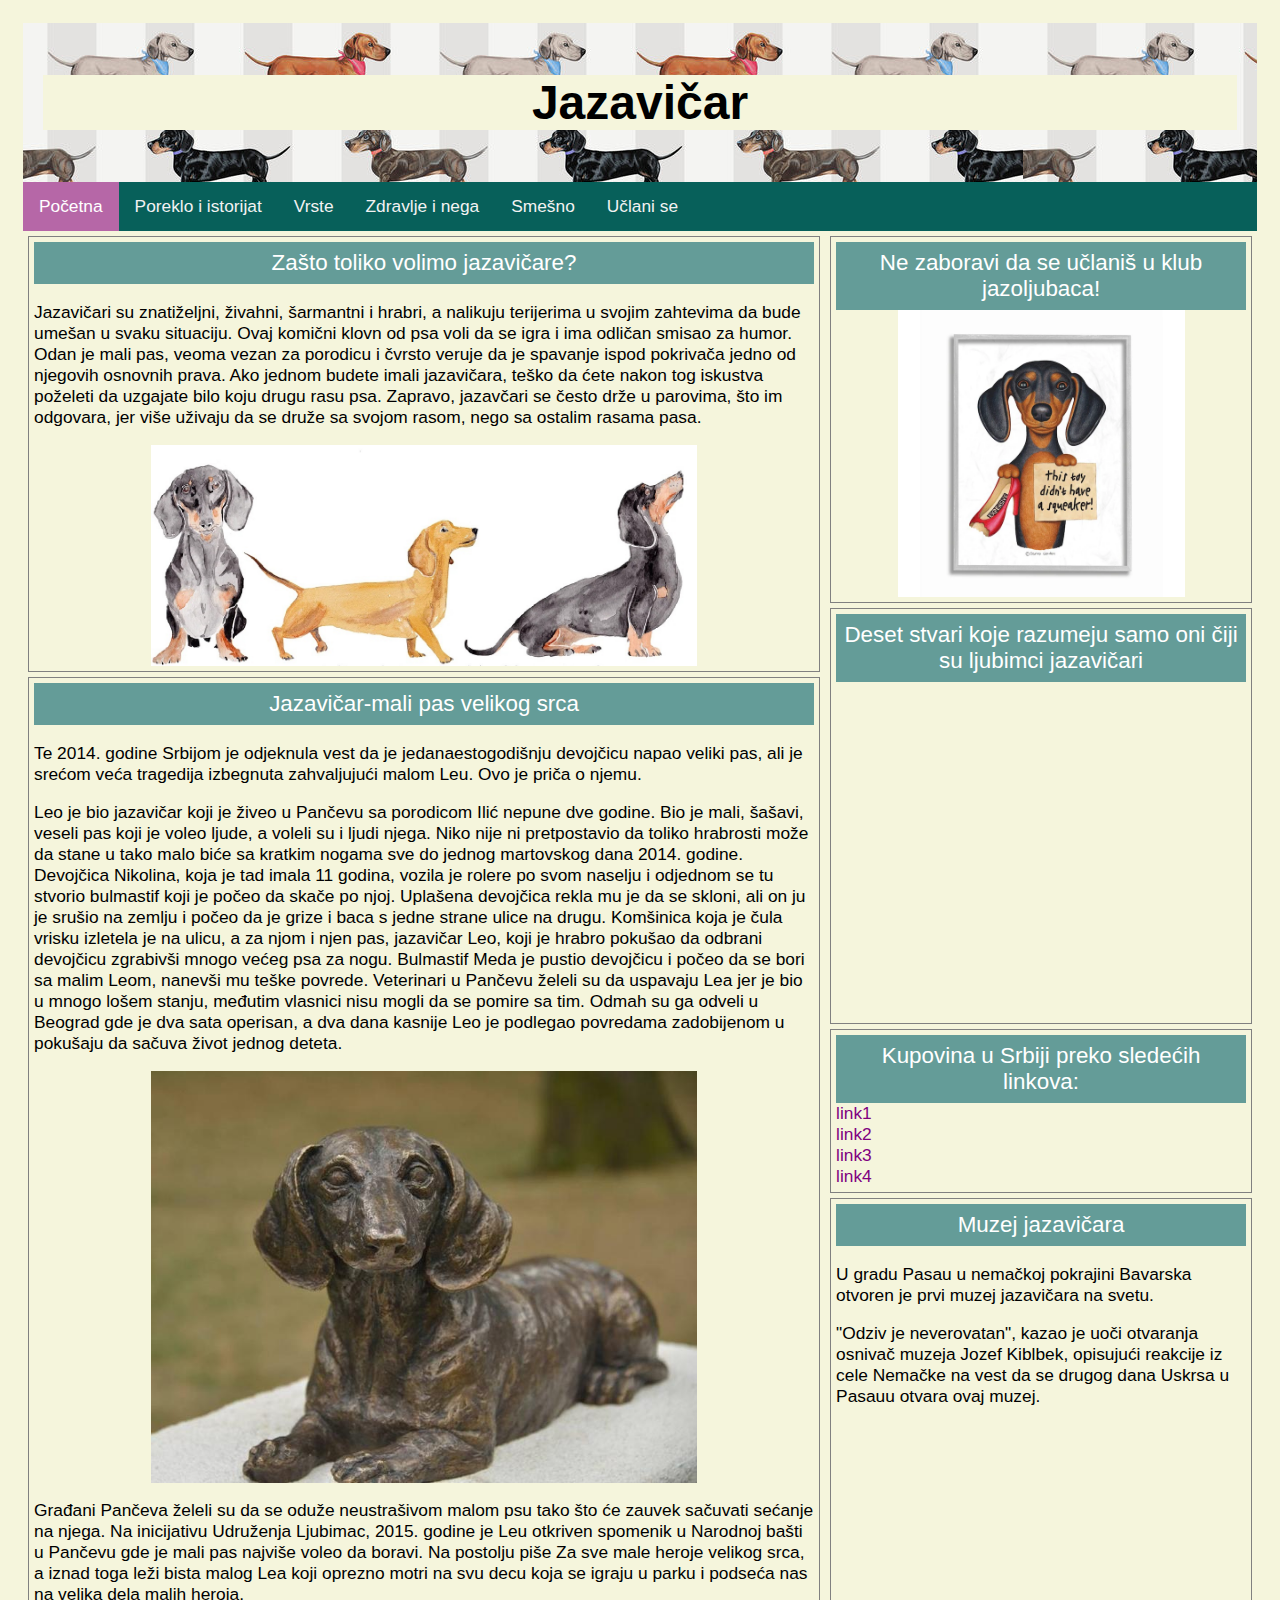
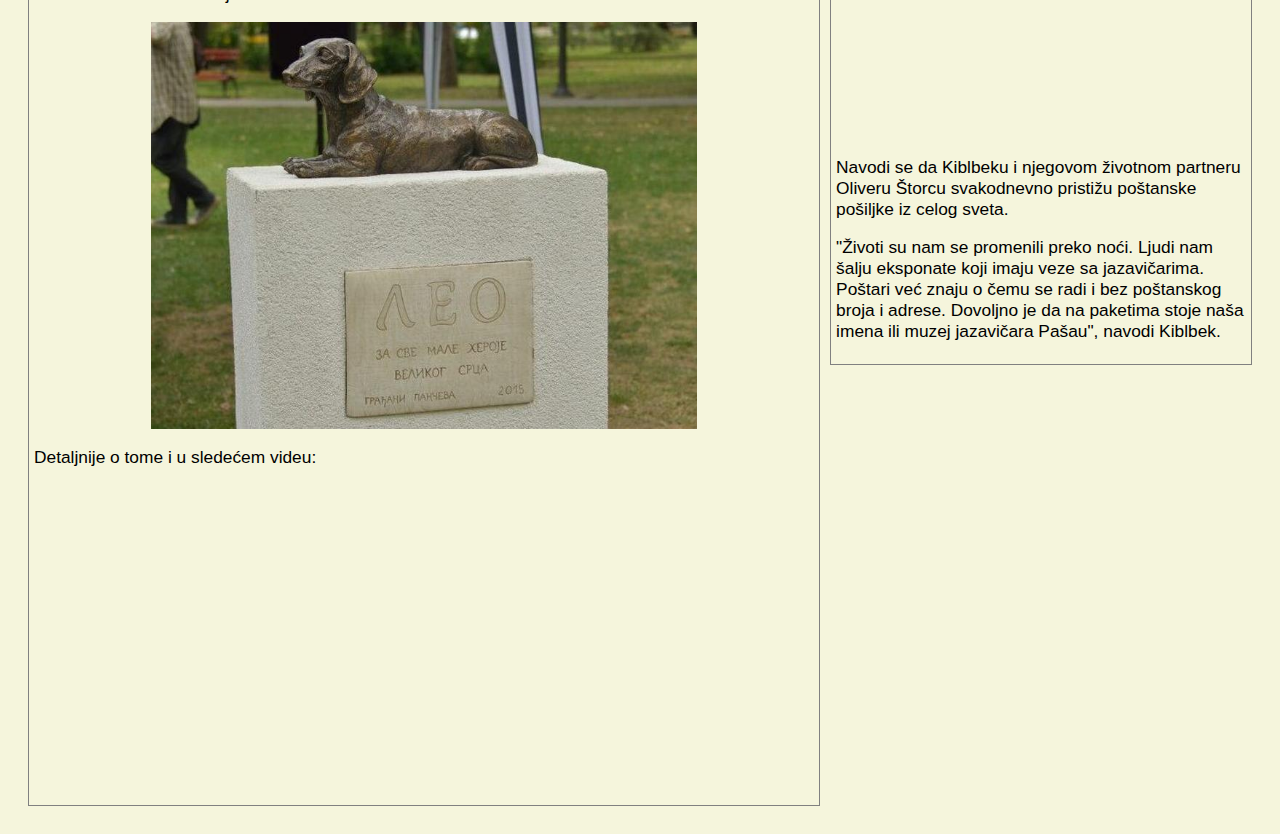
<file: jazavicar/index.html>
<!DOCTYPE html>
<html lang="en">

<head>
  <meta charset="UTF-8">
  <meta http-equiv="X-UA-Compatible" content="IE=edge">
  <meta name="viewport" content="width=device-width, initial-scale=1.0">
  <title>Jazavičar</title>
  <link rel="stylesheet" href="static/css/style.css">
  <script src="https://ajax.googleapis.com/ajax/libs/jquery/3.6.0/jquery.min.js"></script>
  <script type="text/javascript" src="static/js/script.js"></script>
</head>

<body>
  <div class="header">
    <h1>Jazavičar</h1>
  </div>

  <div class="topnav" id="myTopnav">
    <a href="index.html" class="active">Početna</a>
    <a href="poreklo.html">Poreklo i istorijat</a>
    <a href="vrste.html">Vrste</a>
    <a href="zdravlje.html">Zdravlje i nega</a>
    <a href="smesno.html">Smešno</a>
    <a href="uclanise.html">Učlani se</a>
    <a href="javascript:void(0);" class="icon" onclick="showDropDownMenu()">
      <span class="burger">☰</span>
    </a>
  </div>


  <div class="glavno">
    <div class="left">
      <div class="box">
        <div class="title">Zašto toliko volimo jazavičare?</div>
        <p>Jazavičari su znatiželjni, živahni, šarmantni i hrabri, a nalikuju terijerima u svojim zahtevima da bude
          umešan u svaku situaciju. Ovaj komični klovn od psa voli da se igra i ima odličan smisao za humor. Odan je
          mali pas, veoma vezan za porodicu i čvrsto veruje da je spavanje ispod pokrivača jedno od njegovih osnovnih
          prava.
          Ako jednom budete imali jazavičara, teško da ćete nakon tog iskustva poželeti da uzgajate bilo koju drugu rasu
          psa. Zapravo, jazavčari se često drže u parovima, što im odgovara, jer više uživaju da se druže sa svojom
          rasom, nego sa ostalim rasama pasa.</p>
        <div class="justified">
          <img src="static/images/jaza4.jpg" alt="" class="w70">
        </div>
      </div>

      <div class="box">
        <div class="title">Jazavičar-mali pas velikog srca</div>
        <p>Te 2014. godine Srbijom je odjeknula vest da je jedanaestogodišnju devojčicu napao veliki pas, ali je srećom
          veća tragedija izbegnuta zahvaljujući malom Leu. Ovo je priča o njemu.

        <p> Leo je bio jazavičar koji je živeo u Pančevu sa porodicom Ilić nepune dve godine. Bio je mali, šašavi,
          veseli
          pas koji je voleo ljude, a voleli su i ljudi njega. Niko nije ni pretpostavio da toliko hrabrosti može da
          stane u tako malo biće sa kratkim nogama sve do jednog martovskog dana 2014. godine. Devojčica Nikolina, koja
          je tad imala 11 godina, vozila je rolere po svom naselju i odjednom se tu stvorio bulmastif koji je počeo da
          skače po njoj. Uplašena devojčica rekla mu je da se skloni, ali on ju je srušio na zemlju i počeo da je grize
          i baca s jedne strane ulice na drugu. Komšinica koja je čula vrisku izletela je na ulicu, a za njom i njen
          pas, jazavičar Leo, koji je hrabro pokušao da odbrani devojčicu zgrabivši mnogo većeg psa za nogu. Bulmastif
          Meda je pustio devojčicu i počeo da se bori sa malim Leom, nanevši mu teške povrede. Veterinari u Pančevu
          želeli su da uspavaju Lea jer je bio u mnogo lošem stanju, međutim vlasnici nisu mogli da se pomire sa tim.
          Odmah su ga odveli u Beograd gde je dva sata operisan, a dva dana kasnije Leo je podlegao povredama
          zadobijenom u pokušaju da sačuva život jednog deteta.</p>
        <div class="justified"> <img src="static/images/jaza5.jpg" alt="" class="w70"> </div>
        <p>Građani Pančeva želeli su da se oduže neustrašivom malom psu tako što će zauvek sačuvati sećanje na njega. Na
          inicijativu Udruženja Ljubimac, 2015. godine je Leu otkriven spomenik u Narodnoj bašti u Pančevu gde je mali
          pas najviše voleo da boravi. Na postolju piše Za sve male heroje velikog srca, a iznad toga leži bista malog
          Lea koji oprezno motri na svu decu koja se igraju u parku i podseća nas na velika dela malih heroja.</p>

        <div class="justified">
          <img src="static/images/jaza6.jpg" alt="" class="w70">
        </div>
        <p>Detaljnije o tome i u sledećem videu:</p>
        <div class="justified">
          <object data="https://www.youtube.com/embed/UenoKf9Go10" type="" class="w70 h315"></object>
        </div>
      </div>
    </div>

    <div class="right">
      <div class="box">
        <div class="title">Ne zaboravi da se učlaniš u klub jazoljubaca! </div>
        <div class="justified"> <img src="static/images/jaza2.jpg" alt="" class="w70"> </div>
      </div>
      <div class="box">
        <div class="title">Deset stvari koje razumeju samo oni čiji su ljubimci jazavičari </div>
        <br>
        <div class="justified">
          <object data=" https://www.youtube.com/embed/F3yZchdhdO0" type="" class="w70 h315"></object>
        </div>
      </div>

      <div class="box">
        <div class="title">Kupovina u Srbiji preko sledećih linkova: </div>
        <a href="https://www.prodajapasa.com/oglasi_jazavicar_129.html">link1</a> <br>
        <a href="https://sasomange.rs/c/psi/f/jazavicar">link2</a> <br>
        <a href="https://www.njuska.rs/jazavi%C4%8Dar">link3</a> <br>
        <a href="https://www.mojtrg.rs/oglasi/q-Jazavicara">link4</a> <br>
      </div>
      <div class="box">
        <div class="title">Muzej jazavičara</div>
        <p>U gradu Pasau u nemačkoj pokrajini Bavarska otvoren je prvi muzej jazavičara na svetu.</p>
        <p>"Odziv je neverovatan", kazao je uoči otvaranja osnivač muzeja Jozef Kiblbek, opisujući reakcije iz cele
          Nemačke na vest da se drugog dana Uskrsa u Pasauu otvara ovaj muzej.</p>
        <div class="justified">
          <object data="https://www.youtube.com/embed/mj4LmLgK1NA " type="" class="w70 h315"></object>
        </div>

        <p>Navodi se da Kiblbeku i njegovom životnom partneru Oliveru Štorcu svakodnevno pristižu poštanske pošiljke iz
          celog sveta.</p>
        <p>"Životi su nam se promenili preko noći. Ljudi nam šalju eksponate koji imaju veze sa jazavičarima. Poštari
          već znaju o čemu se radi i bez poštanskog broja i adrese. Dovoljno je da na paketima stoje naša imena ili
          muzej jazavičara Pašau", navodi Kiblbek. </p>
      </div>
    </div>
  </div>
  

</body>
</file>
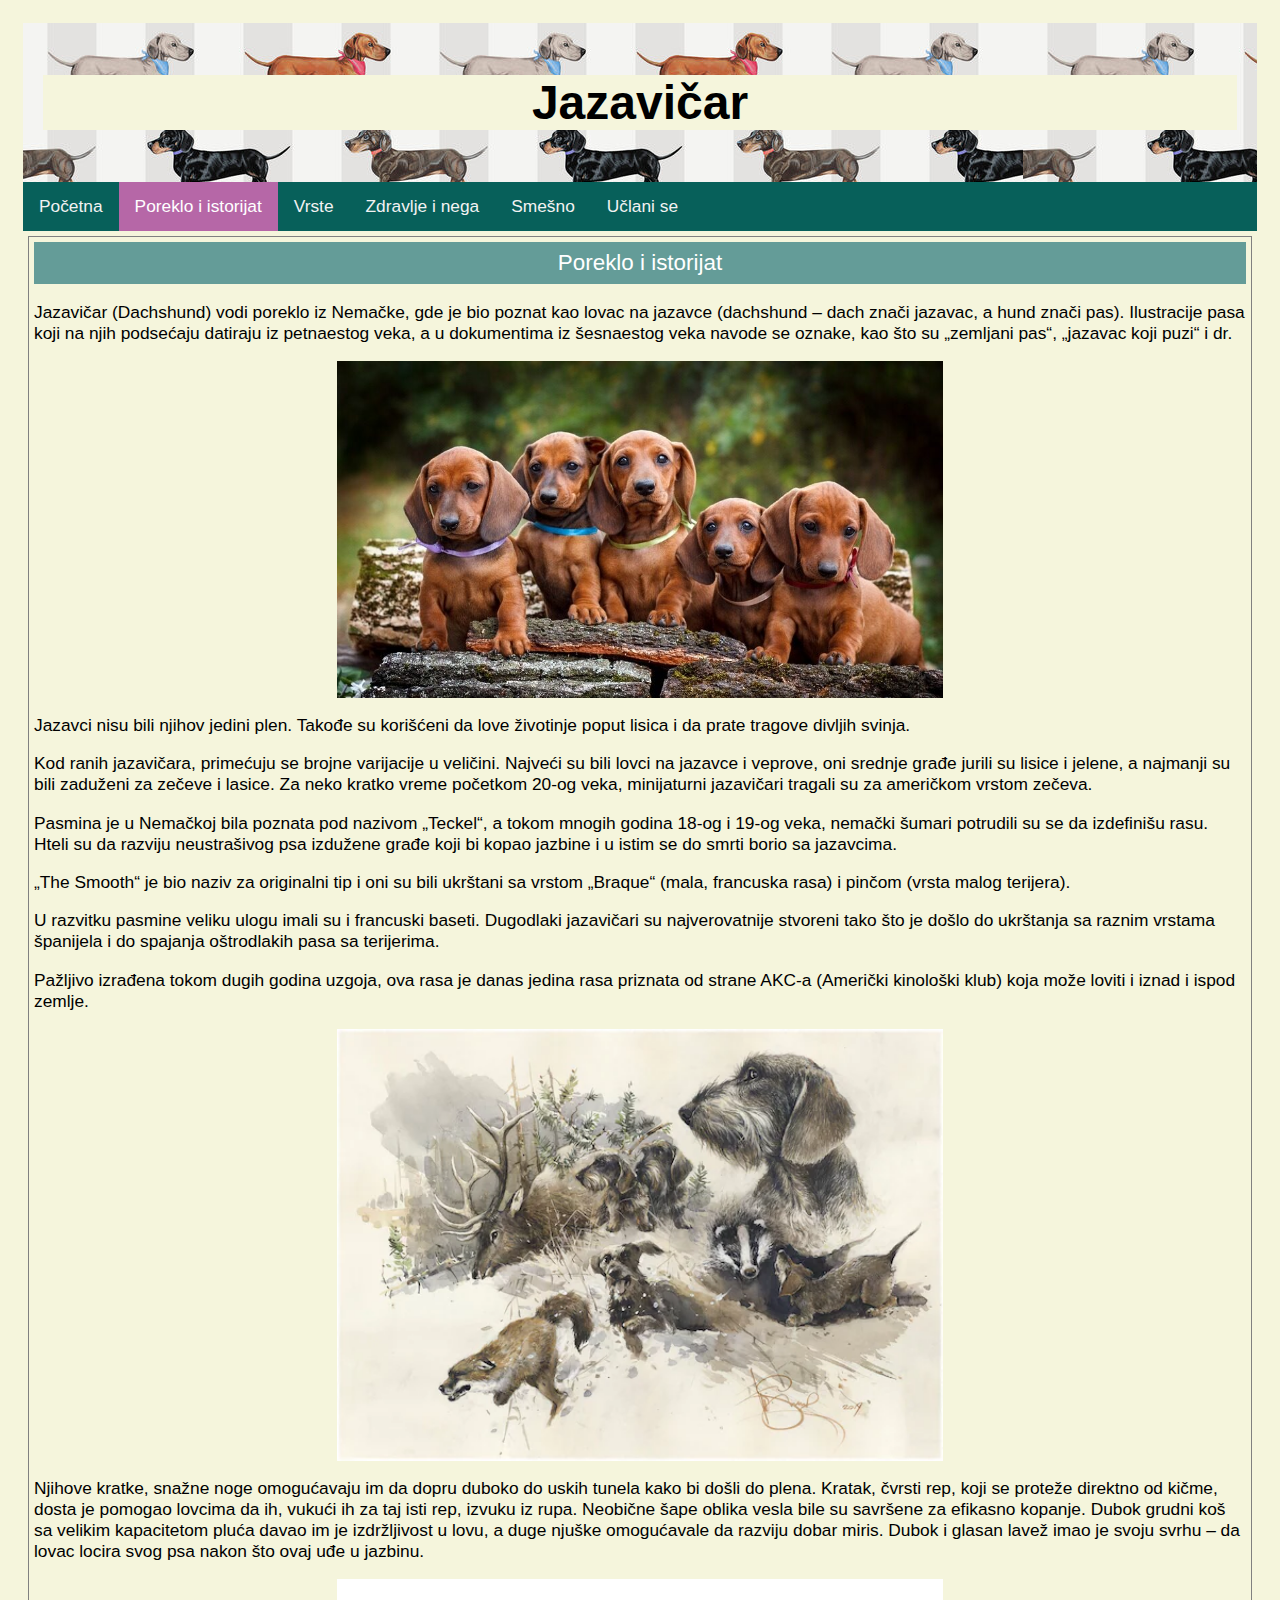
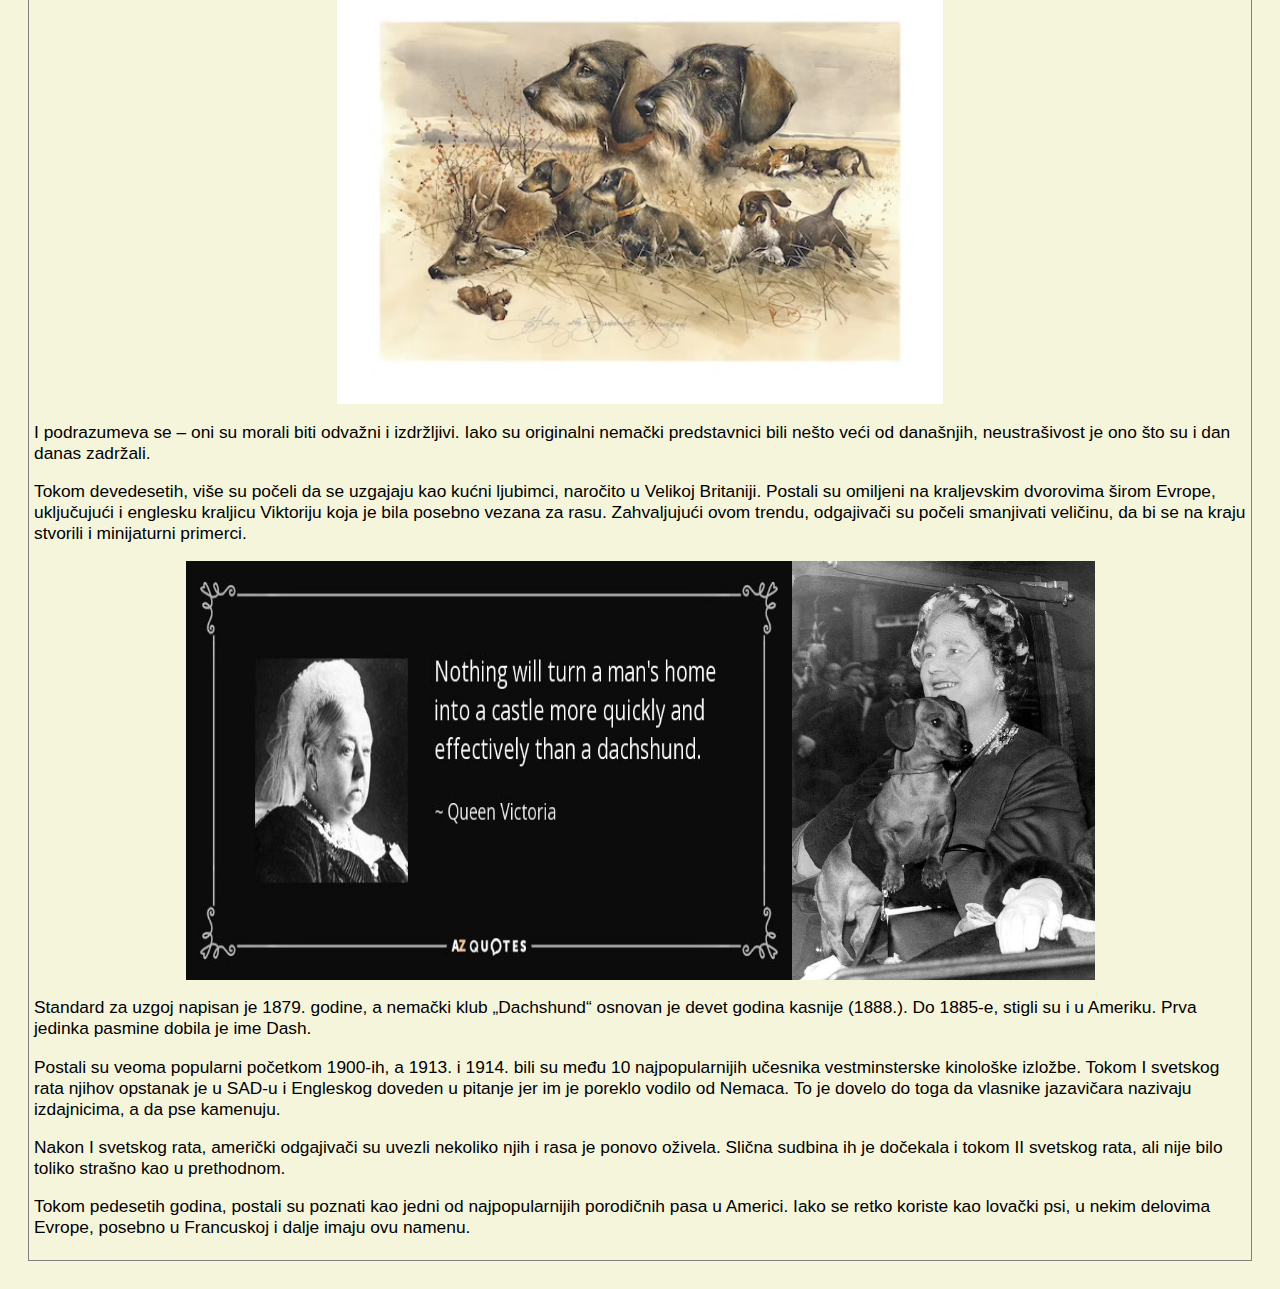
<file: jazavicar/poreklo.html>
<!DOCTYPE html>
<html lang="en">

<head>
    <meta charset="UTF-8">
    <meta http-equiv="X-UA-Compatible" content="IE=edge">
    <meta name="viewport" content="width=device-width, initial-scale=1.0">
    <title>Jazavičar-poreklo</title>
    <link rel="stylesheet" href="static/css/style.css">
    <script src="https://ajax.googleapis.com/ajax/libs/jquery/3.6.0/jquery.min.js"></script>
    <script type="text/javascript" src="static/js/script.js"></script>
</head>

<body>
    <div class="header">
        <h1>Jazavičar</h1>
    </div>

    <div class="topnav" id="myTopnav">
        <a href="index.html">Početna</a>
        <a href="poreklo.html" class="active">Poreklo i istorijat</a>
        <a href="vrste.html">Vrste</a>
        <a href="zdravlje.html">Zdravlje i nega</a>
        <a href="smesno.html">Smešno</a>
        <a href="uclanise.html">Učlani se</a>
        <a href="javascript:void(0);" class="icon" onclick="showDropDownMenu()">
            <span class="burger">☰</span>
        </a>
    </div>

    <div class="glavno">
        <div class="box">
            <div class="title">Poreklo i istorijat</div>
            <p>Jazavičar (Dachshund) vodi poreklo iz Nemačke, gde je bio poznat kao lovac na jazavce (dachshund –
                dach
                znači jazavac, a hund znači pas). Ilustracije pasa koji na njih podsećaju datiraju iz petnaestog
                veka, a
                u dokumentima iz šesnaestog veka navode se oznake, kao što su „zemljani pas“, „jazavac koji puzi“ i
                dr.
            </p>
            <div class="justified">
                <img src="static/images/jaza7.jpg" alt="" class="w50">
            </div>

            <p> Jazavci nisu bili njihov jedini plen. Takođe su korišćeni da love životinje poput lisica i da prate
                tragove divljih svinja.</p>

            <p>Kod ranih jazavičara, primećuju se brojne varijacije u veličini. Najveći su bili lovci na jazavce i
                veprove, oni srednje građe jurili su lisice i jelene, a najmanji su bili zaduženi za zečeve i
                lasice. Za
                neko kratko vreme početkom 20-og veka, minijaturni jazavičari tragali su za američkom vrstom zečeva.
            </p>

            <p>Pasmina je u Nemačkoj bila poznata pod nazivom „Teckel“, a tokom mnogih godina 18-og i 19-og veka,
                nemački šumari potrudili su se da izdefinišu rasu. Hteli su da razviju neustrašivog psa izdužene
                građe
                koji bi kopao jazbine i u istim se do smrti borio sa jazavcima.</p>

            <p>„The Smooth“ je bio naziv za originalni tip i oni su bili ukrštani sa vrstom „Braque“ (mala,
                francuska
                rasa) i pinčom (vrsta malog terijera).</p>

            <p> U razvitku pasmine veliku ulogu imali su i francuski baseti. Dugodlaki jazavičari su najverovatnije
                stvoreni tako što je došlo do ukrštanja sa raznim vrstama španijela i do spajanja oštrodlakih pasa
                sa
                terijerima.</p>

            <p> Pažljivo izrađena tokom dugih godina uzgoja, ova rasa je danas jedina rasa priznata od strane AKC-a
                (Američki kinološki klub) koja može loviti i iznad i ispod zemlje.</p>
            <div class="justified">
                <img src="static/images/jaza10.jpg" alt="" class="w50">
            </div>
            <p>Njihove kratke, snažne noge omogućavaju im da dopru duboko do uskih tunela kako bi došli do plena.
                Kratak, čvrsti rep, koji se proteže direktno od kičme, dosta je pomogao lovcima da ih, vukući ih za
                taj
                isti rep, izvuku iz rupa. Neobične šape oblika vesla bile su savršene za efikasno kopanje. Dubok
                grudni
                koš sa velikim kapacitetom pluća davao im je izdržljivost u lovu, a duge njuške omogućavale da
                razviju
                dobar miris. Dubok i glasan lavež imao je svoju svrhu – da lovac locira svog psa nakon što ovaj uđe
                u
                jazbinu.</p>
            <div class="justified">
                <img src="static/images/jaza9.jpg" alt="" class="w50">
            </div>
            <p>I podrazumeva se – oni su morali biti odvažni i izdržljivi. Iako su originalni nemački
                predstavnici bili
                nešto veći od današnjih, neustrašivost je ono što su i dan danas zadržali.</p>

            <p>Tokom devedesetih, više su počeli da se uzgajaju kao kućni ljubimci, naročito u Velikoj
                Britaniji.
                Postali su omiljeni na kraljevskim dvorovima širom Evrope, uključujući i englesku kraljicu
                Viktoriju
                koja je bila posebno vezana za rasu. Zahvaljujući ovom trendu, odgajivači su počeli smanjivati
                veličinu,
                da bi se na kraju stvorili i minijaturni primerci.</p>
            <div class="justified">
                <img src="static/images/jaza12.jpg" alt="" class="w50">
                <img src="static/images/jaza13.jpg" alt="" class="w25">
            </div>
            <p>Standard za uzgoj napisan je 1879. godine, a nemački klub „Dachshund“ osnovan je devet godina
                kasnije
                (1888.). Do 1885-e, stigli su i u Ameriku. Prva jedinka pasmine dobila je ime Dash.
            </p>

            <p>Postali su veoma popularni početkom 1900-ih, a 1913. i 1914. bili su među 10 najpopularnijih
                učesnika
                vestminsterske kinološke izložbe. Tokom I svetskog rata njihov opstanak je u SAD-u i
                Engleskog doveden u
                pitanje jer im je poreklo vodilo od Nemaca. To je dovelo do toga da vlasnike jazavičara
                nazivaju
                izdajnicima, a da pse kamenuju.
            </p>

            <p>Nakon I svetskog rata, američki odgajivači su uvezli nekoliko njih i rasa je ponovo oživela.
                Slična
                sudbina ih je dočekala i tokom II svetskog rata, ali nije bilo toliko strašno kao u
                prethodnom.</p>

            <p>Tokom pedesetih godina, postali su poznati kao jedni od najpopularnijih porodičnih pasa u
                Americi. Iako
                se retko koriste kao lovački psi, u nekim delovima Evrope, posebno u Francuskoj i dalje
                imaju ovu
                namenu.</p>
            </p>
        </div>
    </div>



</body>

</html>
</file>
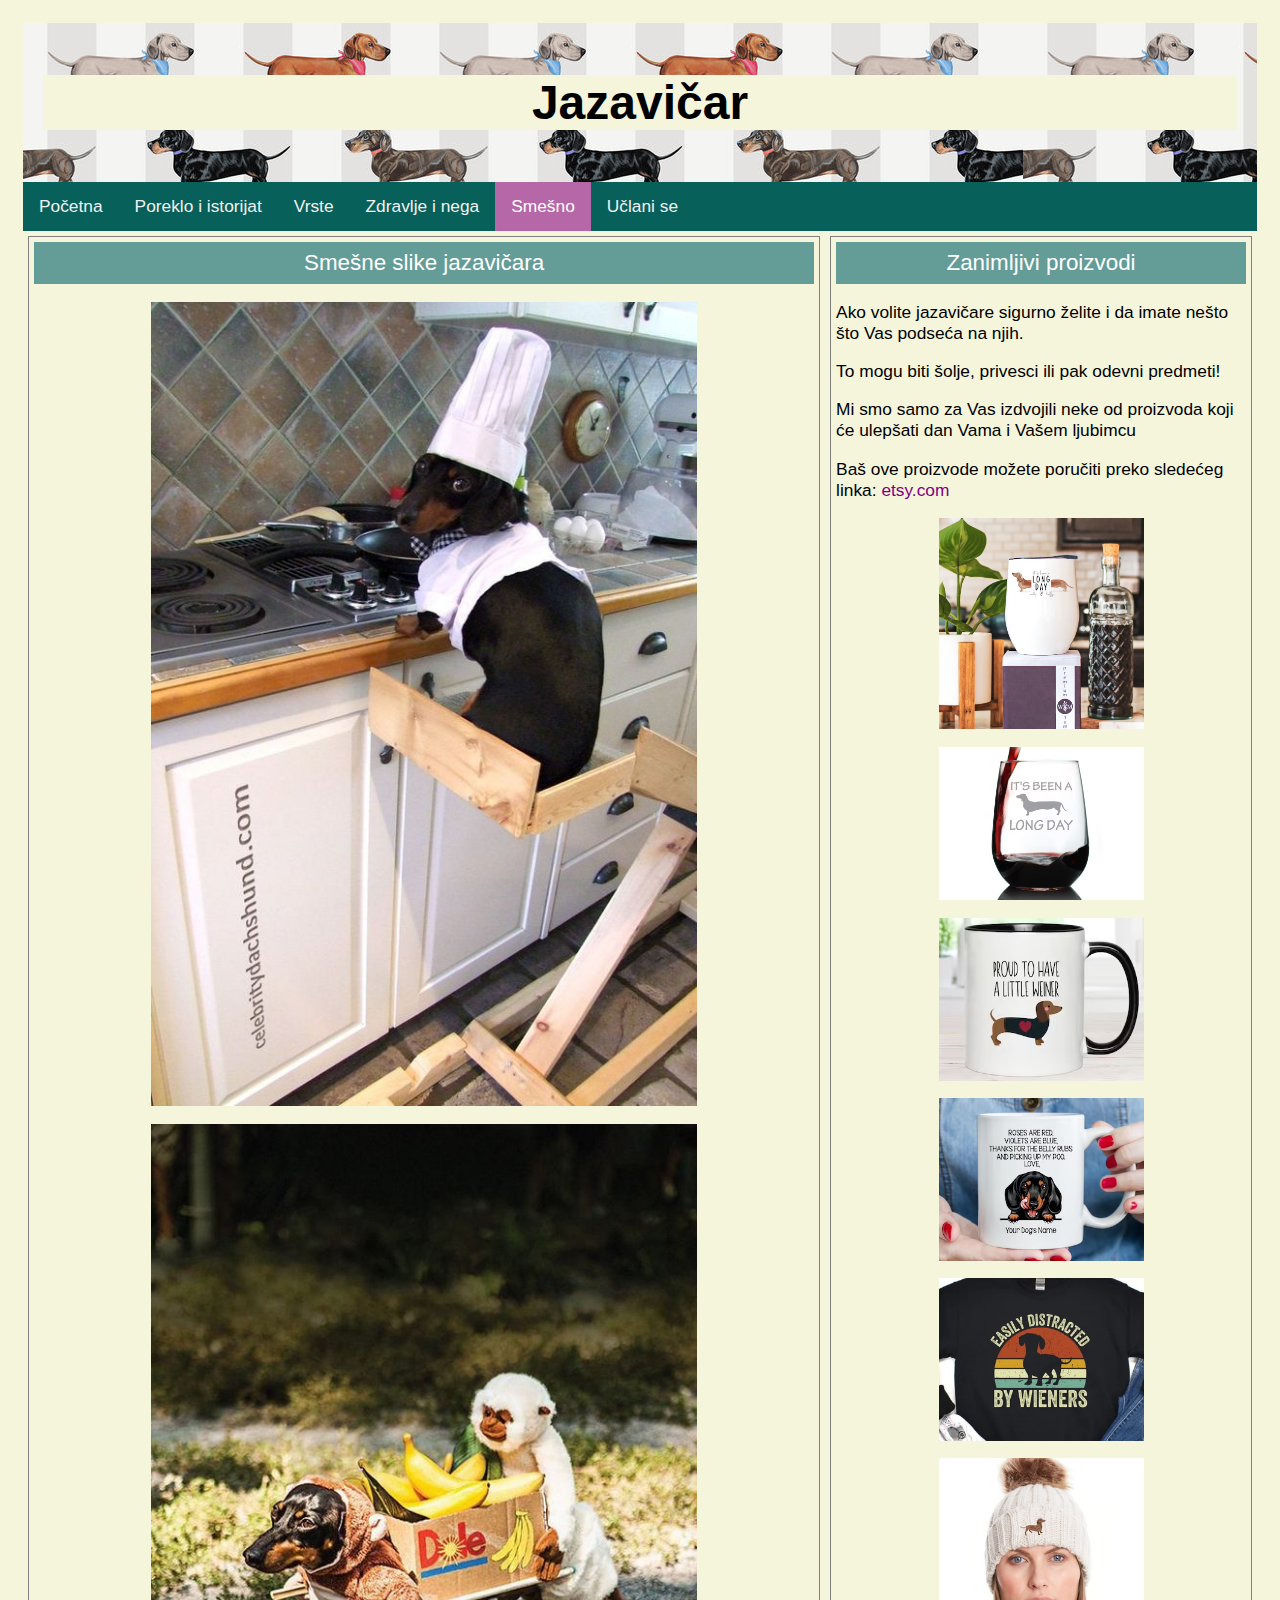
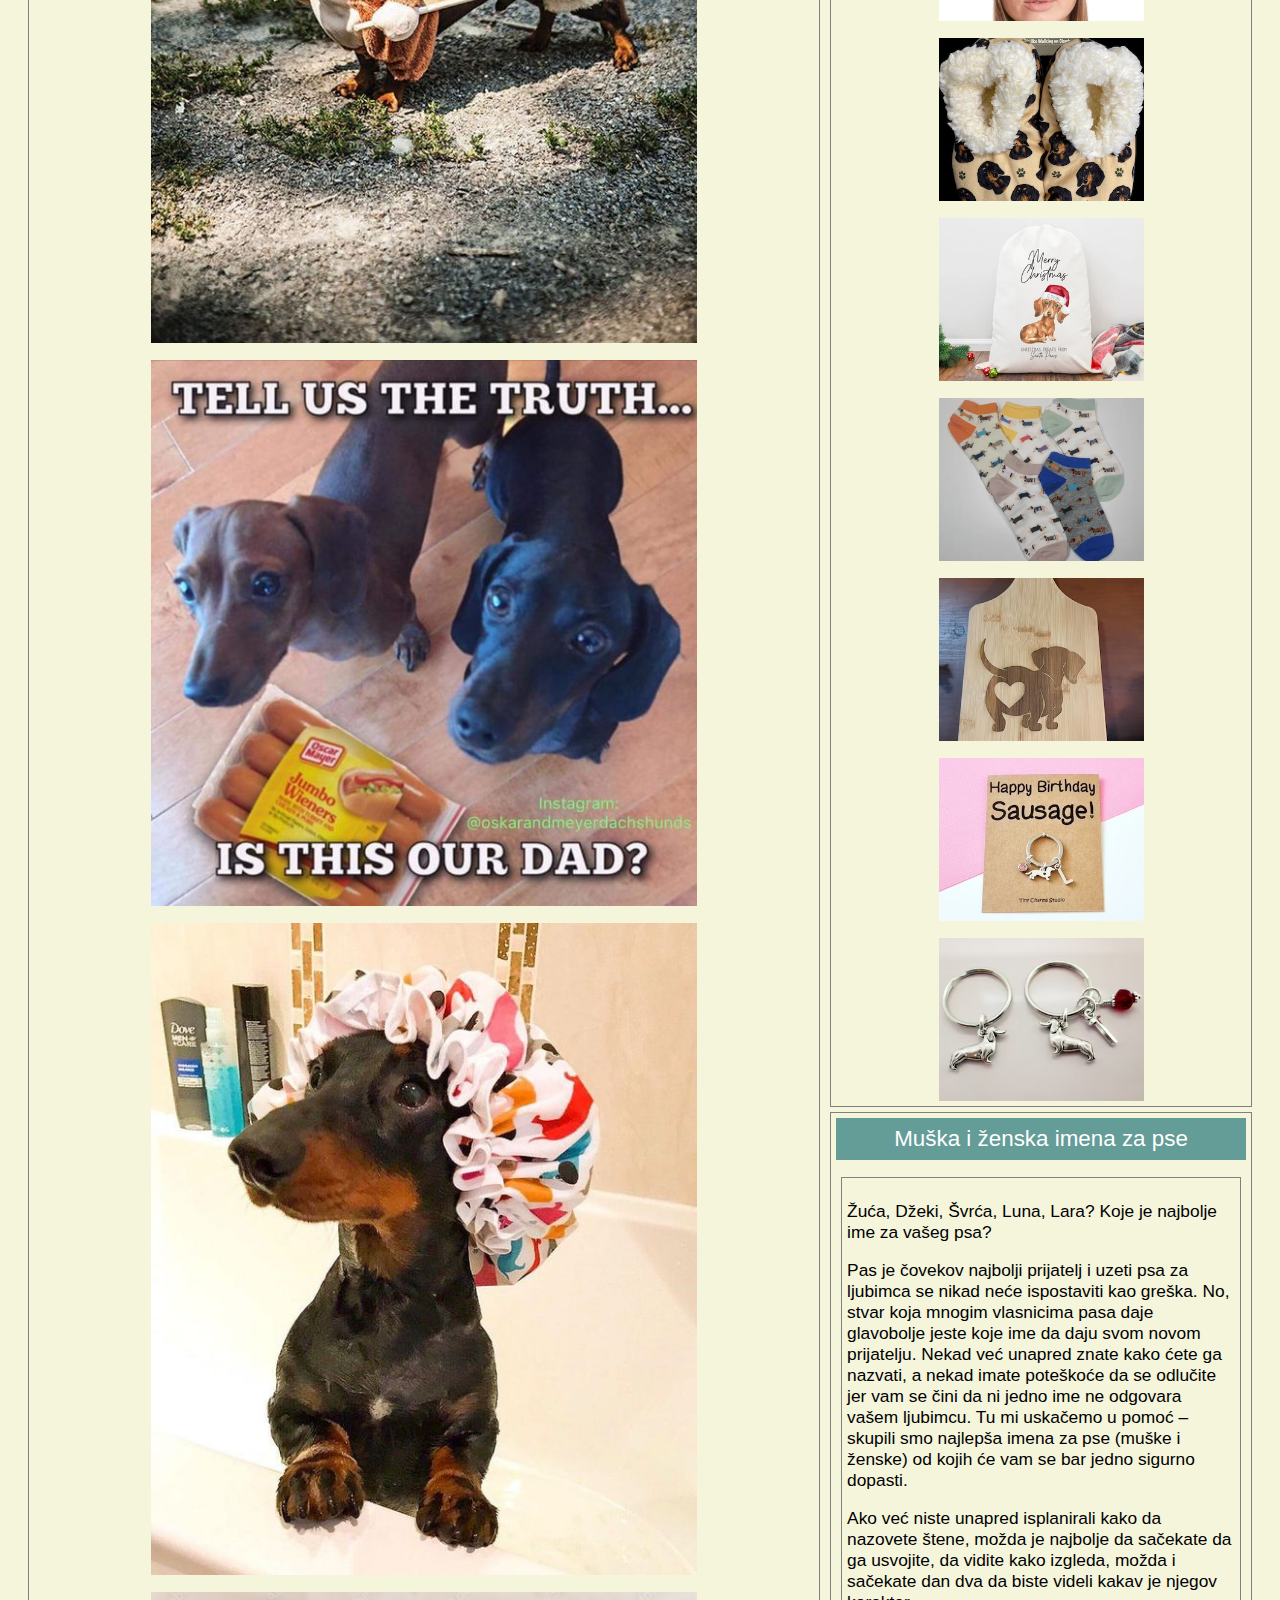
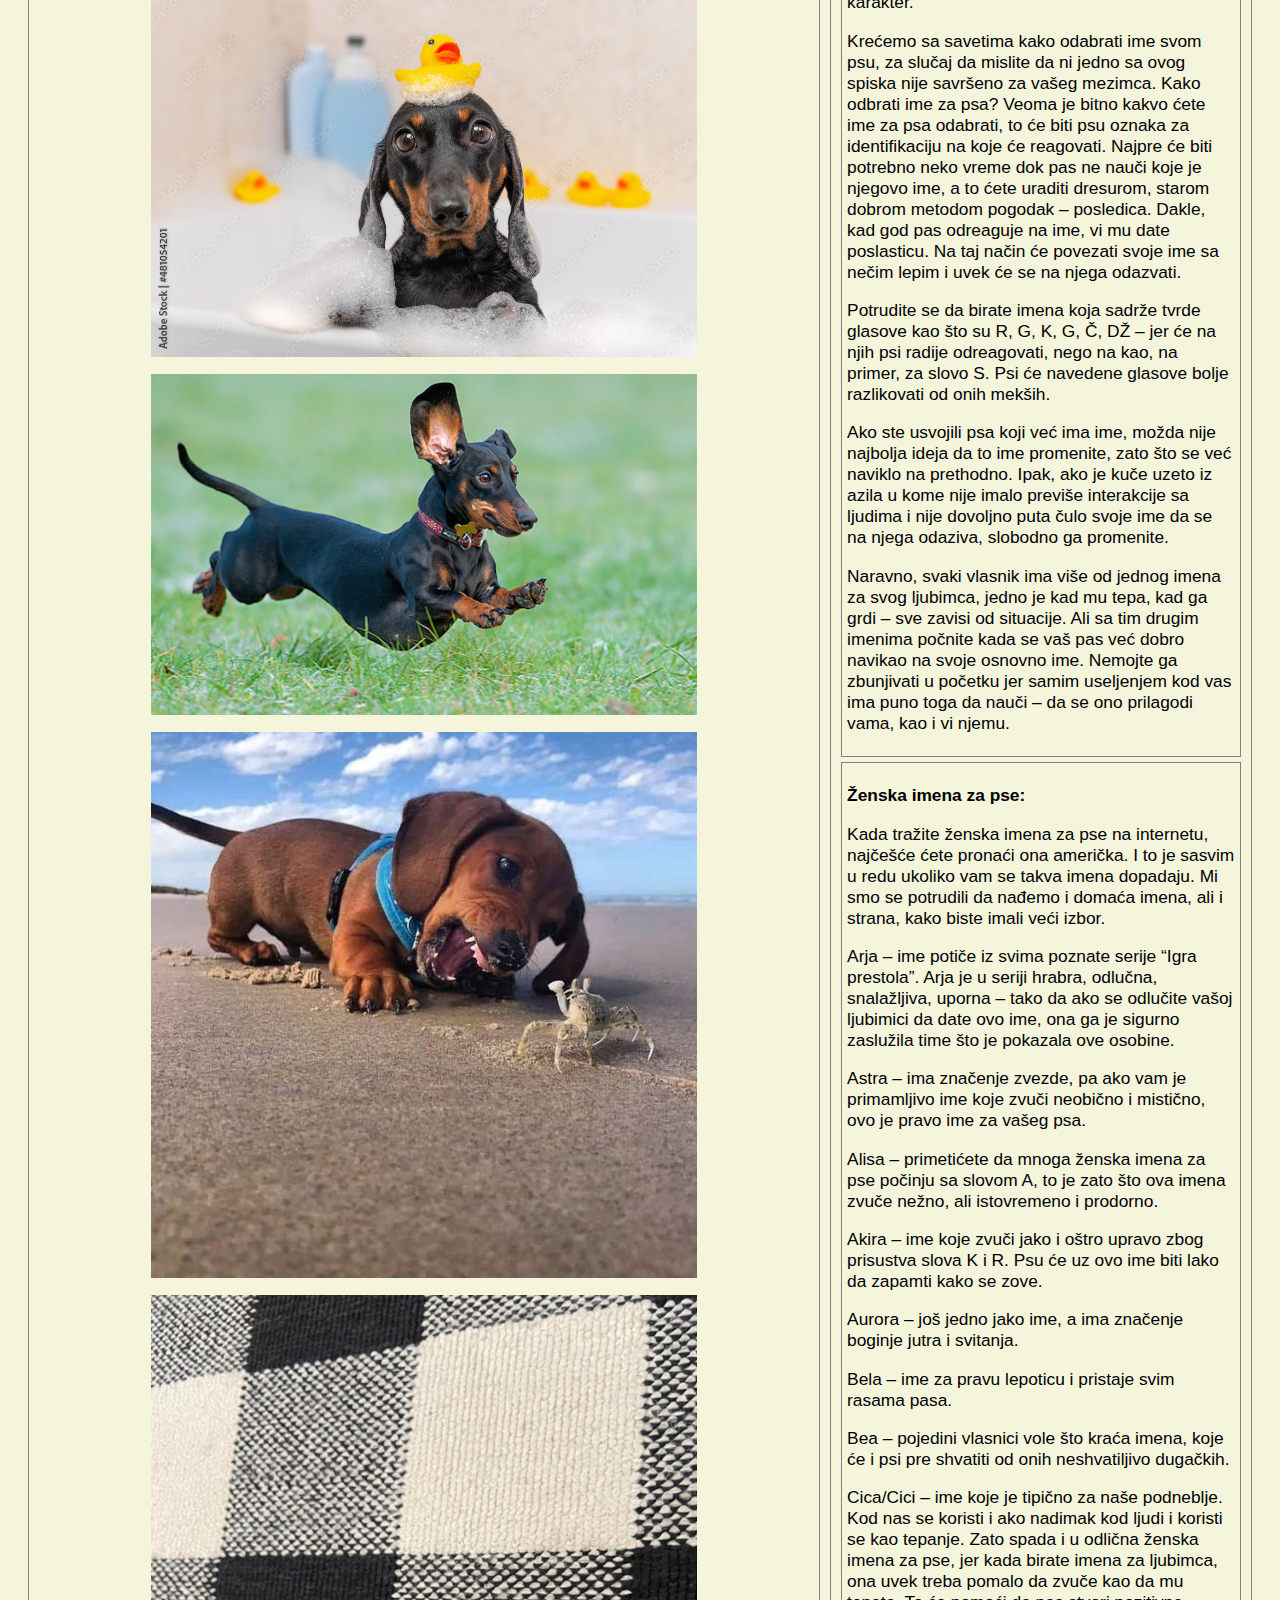
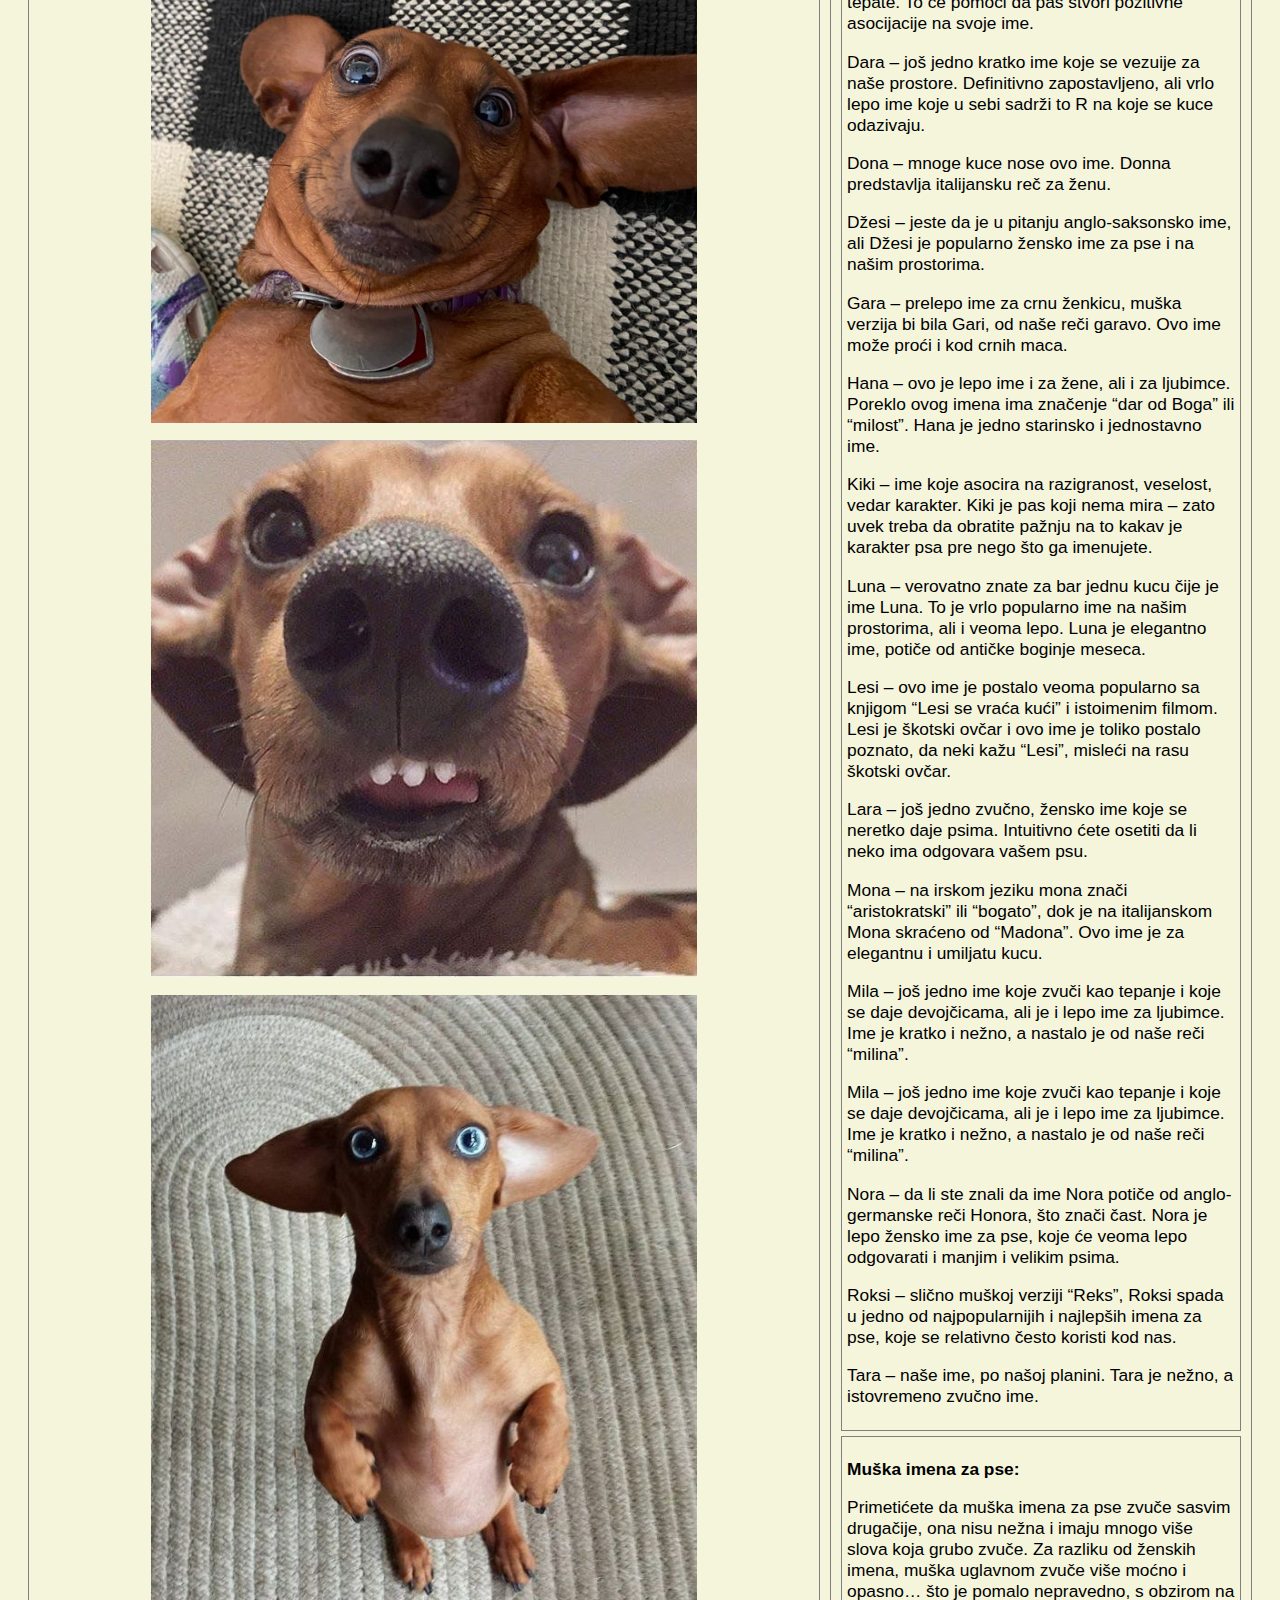
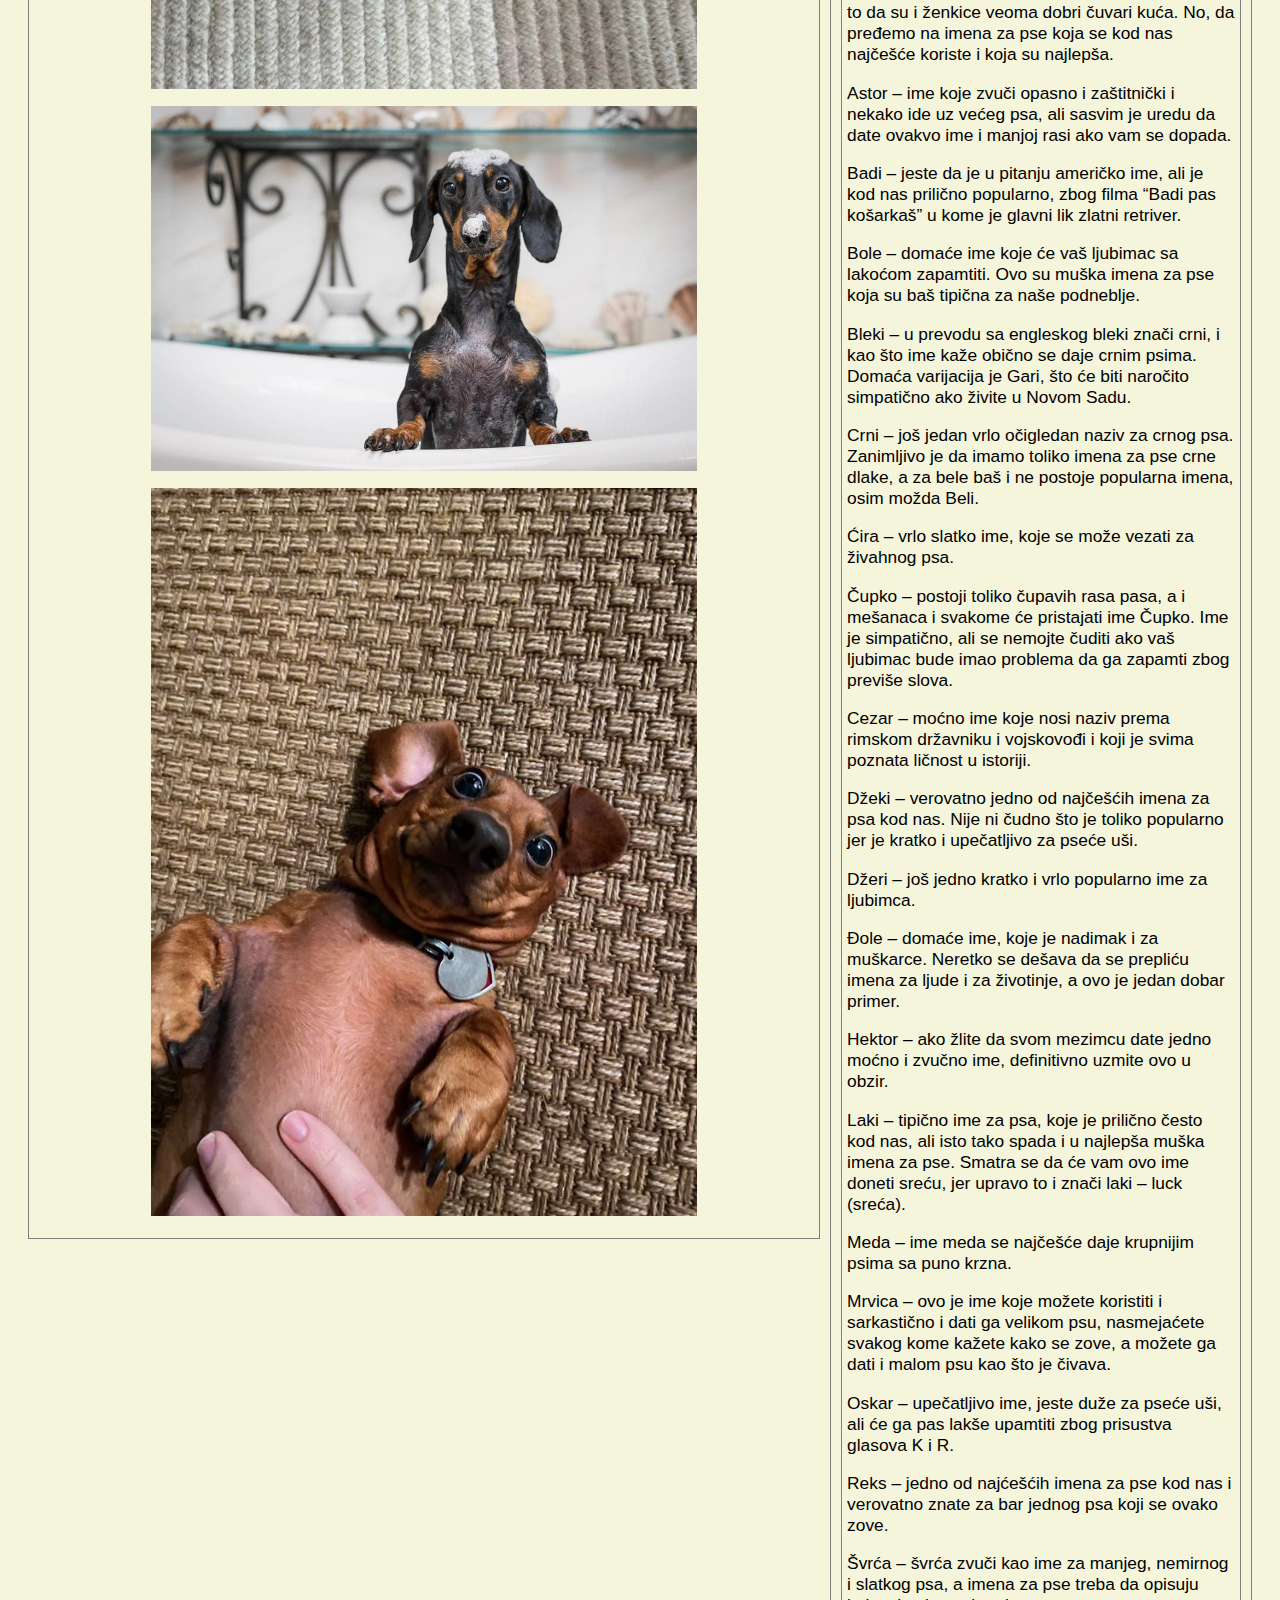
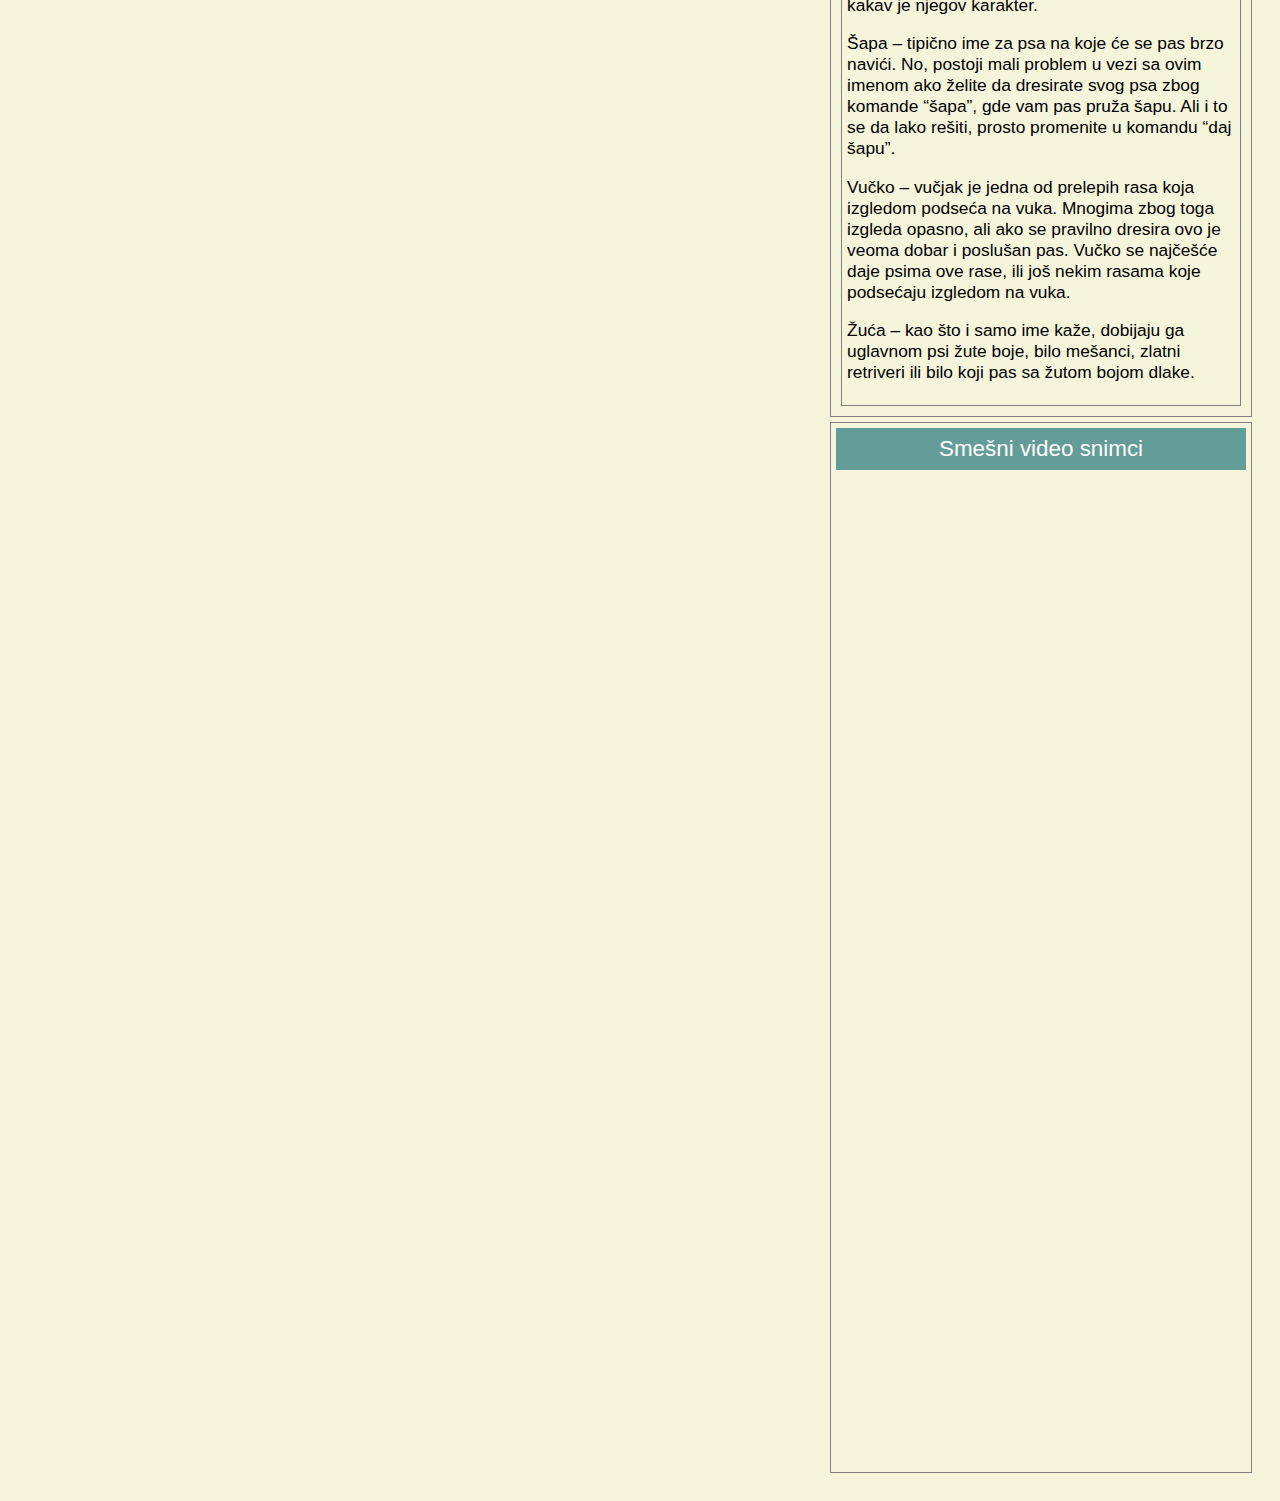
<file: jazavicar/smesno.html>
<!DOCTYPE html>
<html lang="en">

<head>
    <meta charset="UTF-8">
    <meta http-equiv="X-UA-Compatible" content="IE=edge">
    <meta name="viewport" content="width=device-width, initial-scale=1.0">
    <title>Jazavičar-smešno</title>
    <link rel="stylesheet" href="static/css/style.css">
    <script src="https://ajax.googleapis.com/ajax/libs/jquery/3.6.0/jquery.min.js"></script>
    <script type="text/javascript" src="static/js/script.js"></script>
</head>

<body>
    <div class="header">
        <h1>Jazavičar</h1>
    </div>

    <div class="topnav" id="myTopnav">
        <a href="index.html">Početna</a>
        <a href="poreklo.html">Poreklo i istorijat</a>
        <a href="vrste.html">Vrste</a>
        <a href="zdravlje.html">Zdravlje i nega</a>
        <a href="smesno.html" class="active">Smešno</a>
        <a href="uclanise.html">Učlani se</a>
        <a href="javascript:void(0);" class="icon" onclick="showDropDownMenu()">
            <span class="burger">☰</span>
        </a>
    </div>

    <div class="glavno">
        <div class="left">

            <div class="box">
                <div class="title">Smešne slike jazavičara</div>
                <p></p>
                <div class="justified">
                    <img src="static/images/smesno.jpg" alt="" class="w70 ">
                </div>
                <p></p>
                <div class="justified">
                    <img src="static/images/smesno1.jpg" alt="" class="w70">
                </div>
                <p></p>
                <div class="justified">
                    <img src="static/images/smesno2.jpg" alt="" style="width: 70%">
                </div>
                <p></p>
                <div class="justified">
                    <img src="static/images/smesno4.jpg" alt="" style="width: 70%">
                </div>
                <p></p>
                <div class="justified">
                    <img src="static/images/smesno5.jpg" alt="" class="w70">
                </div>
                <p></p>
                <div class="justified">
                    <img src="static/images/smesno6.jpg" alt="" class="w70">
                </div>
                <p></p>
                <div class="justified">
                    <img src="static/images/smesno7.jpg" alt="" class="w70">
                </div>
                <p></p>
                <div class="justified">
                    <img src="static/images/smesno8.jpg" alt="" class="w70">
                </div>
                <p></p>
                <div class="justified">
                    <img src="static/images/smesno9.jpg" alt="" class="w70">
                </div>
                <p></p>
                <div class="justified">
                    <img src="static/images/smesno10.jpg" alt="" class="w70">
                </div>
                <p></p>
                <div class="justified">
                    <img src="static/images/smesno11.jpg" alt="" class="w70">

                </div>
                <p></p>
                <div class="justified">
                    <img src="static/images/smesno12.jpg" alt="" class="w70 ">

                </div>
                <p></p>
            </div>


        </div>

        <div class="right">
            <div class="box">
                <div class="title">Zanimljivi proizvodi</div>


                <p>Ako volite jazavičare sigurno želite i da imate nešto što Vas podseća na njih.
                </p>
                <p>To mogu biti šolje, privesci ili pak odevni predmeti!</p>
                <p>Mi smo samo za Vas izdvojili neke od proizvoda koji će ulepšati dan Vama i Vašem ljubimcu</p>
                <p>Baš ove proizvode možete poručiti preko sledećeg linka:
                    <a href="https://www.etsy.com/market/funny_dachshund_gift">etsy.com</a>
                </p>


                <div class="justified">
                    <img src="static/images/solja1.jpg" alt="" class="w50">

                </div>
                <p></p>
                <div class="justified">
                    <img src="static/images/solja2.jpg" alt="" class="w50">

                </div>
                <p></p>
                <div class="justified">
                    <img src="static/images/solja4.jpg" alt="" class="w50">

                </div>
                <p></p>
                <div class="justified">
                    <img src="static/images/solja5.jpg" alt="" class="w50">

                </div>
                <p></p>
                <div class="justified">
                    <img src="static/images/majica1.jpg" alt="" class="w50">

                </div>
                <p></p>
                <div class="justified">
                    <img src="static/images/kapa.jpg" alt="" class="w50">

                </div>
                <p></p>
                <div class="justified">
                    <img src="static/images/papuce.jpg" alt="" class="w50">

                </div>
                <p></p>
                <div class="justified">
                    <img src="static/images/torba.jpg" alt="" class="w50">

                </div>
                <p></p>
                <div class="justified">
                    <img src="static/images/carape2.jpg" alt="" class="w50">

                </div>
                <p></p>

                <div class="justified">
                    <img src="static/images/daska.jpg" alt="" class="w50">

                </div>
                <p></p>
                <div class="justified">
                    <img src="static/images/privezak.jpg" alt="" class="w50">

                </div>
                <p></p>
                <div class="justified">
                    <img src="static/images/privezak1.jpg" alt="" class="w50">

                </div>

            </div>

            <div class="box">
                <div class="title">Muška i ženska imena za pse </div>
                <p></p>

                <div class="box">
                    <p> Žuća, Džeki, Švrća, Luna, Lara? Koje je najbolje ime za vašeg psa?</p>
                    <p>Pas je čovekov najbolji prijatelj i uzeti psa za ljubimca se nikad neće ispostaviti kao greška.
                        No,
                        stvar koja mnogim vlasnicima pasa daje glavobolje jeste koje ime da daju svom novom prijatelju.
                        Nekad već unapred znate kako ćete ga nazvati, a nekad imate poteškoće da se odlučite jer vam se
                        čini
                        da ni jedno ime ne odgovara vašem ljubimcu. Tu mi uskačemo u pomoć – skupili smo najlepša imena
                        za
                        pse (muške i ženske) od kojih će vam se bar jedno sigurno dopasti.</p>
                    <p> Ako već niste unapred isplanirali kako da nazovete štene, možda je najbolje da sačekate da ga
                        usvojite, da vidite kako izgleda, možda i sačekate dan dva da biste videli kakav je njegov
                        karakter.</p>
                    <p> Krećemo sa savetima kako odabrati ime svom psu, za slučaj da mislite da ni jedno sa ovog spiska
                        nije
                        savršeno za vašeg mezimca.

                        Kako odbrati ime za psa?
                        Veoma je bitno kakvo ćete ime za psa odabrati, to će biti psu oznaka za identifikaciju na koje
                        će
                        reagovati. Najpre će biti potrebno neko vreme dok pas ne nauči koje je njegovo ime, a to ćete
                        uraditi dresurom, starom dobrom metodom pogodak – posledica.

                        Dakle, kad god pas odreaguje na ime, vi mu date poslasticu. Na taj način će povezati svoje ime
                        sa
                        nečim lepim i uvek će se na njega odazvati.</p>
                    <p> Potrudite se da birate imena koja sadrže tvrde glasove kao što su R, G, K, G, Č, DŽ – jer će na
                        njih
                        psi radije odreagovati, nego na kao, na primer, za slovo S. Psi će navedene glasove bolje
                        razlikovati od onih mekših.</p>
                    <p>Ako ste usvojili psa koji već ima ime, možda nije najbolja ideja da to ime promenite, zato što se
                        već naviklo na prethodno. Ipak, ako je kuče uzeto iz azila u kome nije imalo previše interakcije
                        sa
                        ljudima i nije dovoljno puta čulo svoje ime da se na njega odaziva, slobodno ga promenite. </p>
                    <p> Naravno, svaki vlasnik ima više od jednog imena za svog ljubimca, jedno je kad mu tepa, kad ga
                        grdi
                        – sve zavisi od situacije. Ali sa tim drugim imenima počnite kada se vaš pas već dobro navikao
                        na
                        svoje osnovno ime.

                        Nemojte ga zbunjivati u početku jer samim useljenjem kod vas ima puno toga da nauči – da se ono
                        prilagodi vama, kao i vi njemu.</p>
                </div>

                <div class="box">
                    <p> <b>Ženska imena za pse:</b></p>
                    <p> Kada tražite ženska imena za pse na internetu, najčešće ćete pronaći ona američka. I to je
                        sasvim u
                        redu ukoliko vam se takva imena dopadaju. Mi smo se potrudili da nađemo i domaća imena, ali i
                        strana, kako biste imali veći izbor.</p>
                    <p>
                        Arja – ime potiče iz svima poznate serije “Igra prestola”. Arja je u seriji hrabra, odlučna,
                        snalažljiva, uporna – tako da ako se odlučite vašoj ljubimici da date ovo ime, ona ga je sigurno
                        zaslužila time što je pokazala ove osobine.</p>
                    <p>Astra – ima značenje zvezde, pa ako vam je primamljivo ime koje zvuči neobično i mistično, ovo je
                        pravo ime za vašeg psa.
                    </p>
                    <p>Alisa – primetićete da mnoga ženska imena za pse počinju sa slovom A, to je zato što ova imena
                        zvuče
                        nežno, ali istovremeno i prodorno.
                    </p>
                    <p>Akira – ime koje zvuči jako i oštro upravo zbog prisustva slova K i R. Psu će uz ovo ime biti
                        lako
                        da zapamti kako se zove.
                    </p>
                    <p>Aurora – još jedno jako ime, a ima značenje boginje jutra i svitanja.</p>
                    <p>Bela – ime za pravu lepoticu i pristaje svim rasama pasa.</p>
                    <p>Bea – pojedini vlasnici vole što kraća imena, koje će i psi pre shvatiti od onih neshvatiljivo
                        dugačkih.</p>
                    <p>Cica/Cici – ime koje je tipično za naše podneblje. Kod nas se koristi i ako nadimak kod ljudi i
                        koristi se kao tepanje. Zato spada i u odlična ženska imena za pse, jer kada birate imena za
                        ljubimca, ona uvek treba pomalo da zvuče kao da mu tepate. To će pomoći da pas stvori pozitivne
                        asocijacije na svoje ime.</p>
                    <p> Dara – još jedno kratko ime koje se vezuije za naše prostore. Definitivno zapostavljeno, ali
                        vrlo
                        lepo ime koje u sebi sadrži to R na koje se kuce odazivaju.</p>
                    <p>Dona – mnoge kuce nose ovo ime. Donna predstavlja italijansku reč za ženu.</p>
                    <p>Džesi – jeste da je u pitanju anglo-saksonsko ime, ali Džesi je popularno žensko ime za pse i na
                        našim prostorima.
                    </p>
                    <p>Gara – prelepo ime za crnu ženkicu, muška verzija bi bila Gari, od naše reči garavo. Ovo ime može
                        proći i kod crnih maca.
                    </p>
                    <p> Hana – ovo je lepo ime i za žene, ali i za ljubimce. Poreklo ovog imena ima značenje “dar od
                        Boga”
                        ili “milost”. Hana je jedno starinsko i jednostavno ime.

                    </p>
                    <p>Kiki – ime koje asocira na razigranost, veselost, vedar karakter. Kiki je pas koji nema mira –
                        zato
                        uvek treba da obratite pažnju na to kakav je karakter psa pre nego što ga imenujete.
                    </p>
                    <p> Luna – verovatno znate za bar jednu kucu čije je ime Luna. To je vrlo popularno ime na našim
                        prostorima, ali i veoma lepo. Luna je elegantno ime, potiče od antičke boginje meseca.</p>
                    <p> Lesi – ovo ime je postalo veoma popularno sa knjigom “Lesi se vraća kući” i istoimenim filmom.
                        Lesi
                        je škotski ovčar i ovo ime je toliko postalo poznato, da neki kažu “Lesi”, misleći na rasu
                        škotski
                        ovčar.</p>
                    <p> Lara – još jedno zvučno, žensko ime koje se neretko daje psima. Intuitivno ćete osetiti da li
                        neko
                        ima odgovara vašem psu.</p>
                    <p> Mona – na irskom jeziku mona znači “aristokratski” ili “bogato”, dok je na italijanskom Mona
                        skraćeno od “Madona”. Ovo ime je za elegantnu i umiljatu kucu.
                    </p>
                    <p>Mila – još jedno ime koje zvuči kao tepanje i koje se daje devojčicama, ali je i lepo ime za
                        ljubimce. Ime je kratko i nežno, a nastalo je od naše reči “milina”.
                    </p>
                    <p>Mila – još jedno ime koje zvuči kao tepanje i koje se daje devojčicama, ali je i lepo ime za
                        ljubimce. Ime je kratko i nežno, a nastalo je od naše reči “milina”.</p>
                    <p>Nora – da li ste znali da ime Nora potiče od anglo-germanske reči Honora, što znači čast. Nora je
                        lepo žensko ime za pse, koje će veoma lepo odgovarati i manjim i velikim psima.
                    </p>
                    <p>Roksi – slično muškoj verziji “Reks”, Roksi spada u jedno od najpopularnijih i najlepših imena za
                        pse, koje se relativno često koristi kod nas.</p>
                    <p> Tara – naše ime, po našoj planini. Tara je nežno, a istovremeno zvučno ime.</p>
                </div>
                <div class="box">
                    <p><b>Muška imena za pse:</b></p>
                    <p> Primetićete da muška imena za pse zvuče sasvim drugačije, ona nisu nežna i imaju mnogo više
                        slova
                        koja grubo zvuče. Za razliku od ženskih imena, muška uglavnom zvuče više moćno i opasno… što je
                        pomalo nepravedno, s obzirom na to da su i ženkice veoma dobri čuvari kuća. No, da pređemo na
                        imena za pse koja se kod nas najčešće koriste i koja su najlepša.</p>
                    <p>Astor – ime koje zvuči opasno i zaštitnički i nekako ide uz većeg psa, ali sasvim je uredu da
                        date
                        ovakvo ime i manjoj rasi ako vam se dopada.
                    </p>
                    <p>Badi – jeste da je u pitanju američko ime, ali je kod nas prilično popularno, zbog filma “Badi
                        pas
                        košarkaš” u kome je glavni lik zlatni retriver.</p>
                    <p>Bole – domaće ime koje će vaš ljubimac sa lakoćom zapamtiti. Ovo su muška imena za pse koja su
                        baš
                        tipična za naše podneblje.</p>
                    <p> Bleki – u prevodu sa engleskog bleki znači crni, i kao što ime kaže obično se daje crnim psima.
                        Domaća varijacija je Gari, što će biti naročito simpatično ako živite u Novom Sadu.</p>
                    <p>Crni – još jedan vrlo očigledan naziv za crnog psa. Zanimljivo je da imamo toliko imena za pse
                        crne
                        dlake, a za bele baš i ne postoje popularna imena, osim možda Beli.</p>
                    <p> Ćira – vrlo slatko ime, koje se može vezati za živahnog psa.</p>
                    <p>Čupko – postoji toliko čupavih rasa pasa, a i mešanaca i svakome će pristajati ime Čupko. Ime je
                        simpatično, ali se nemojte čuditi ako vaš ljubimac bude imao problema da ga zapamti zbog previše
                        slova.</p>
                    <p>Cezar – moćno ime koje nosi naziv prema rimskom državniku i vojskovođi i koji je svima poznata
                        ličnost u istoriji.</p>
                    <p> Džeki – verovatno jedno od najčešćih imena za psa kod nas. Nije ni čudno što je toliko popularno
                        jer
                        je kratko i upečatljivo za pseće uši.</p>
                    <p>Džeri – još jedno kratko i vrlo popularno ime za ljubimca.
                    </p>
                    <p>Đole – domaće ime, koje je nadimak i za muškarce. Neretko se dešava da se prepliću imena za ljude
                        i
                        za životinje, a ovo je jedan dobar primer.
                    </p>
                    <p> Hektor – ako žlite da svom mezimcu date jedno moćno i zvučno ime, definitivno uzmite ovo u
                        obzir.
                    </p>
                    <p>Laki – tipično ime za psa, koje je prilično često kod nas, ali isto tako spada i u najlepša muška
                        imena za pse. Smatra se da će vam ovo ime doneti sreću, jer upravo to i znači laki – luck
                        (sreća).</p>
                    <p>Meda – ime meda se najčešće daje krupnijim psima sa puno krzna.</p>
                    <p>Mrvica – ovo je ime koje možete koristiti i sarkastično i dati ga velikom psu, nasmejaćete svakog
                        kome kažete kako se zove, a možete ga dati i malom psu kao što je čivava.
                    </p>
                    <p> Oskar – upečatljivo ime, jeste duže za pseće uši, ali će ga pas lakše upamtiti zbog prisustva
                        glasova K i R.</p>
                    <p> Reks – jedno od najćešćih imena za pse kod nas i verovatno znate za bar jednog psa koji se ovako
                        zove.</p>
                    <p>Švrća – švrća zvuči kao ime za manjeg, nemirnog i slatkog psa, a imena za pse treba da opisuju
                        kakav
                        je njegov karakter.</p>
                    <p>Šapa – tipično ime za psa na koje će se pas brzo navići. No, postoji mali problem u vezi sa ovim
                        imenom ako želite da dresirate svog psa zbog komande “šapa”, gde vam pas pruža šapu. Ali i to se
                        da
                        lako rešiti, prosto promenite u komandu “daj šapu”.
                    </p>
                    <p> Vučko – vučjak je jedna od prelepih rasa koja izgledom podseća na vuka. Mnogima zbog toga
                        izgleda
                        opasno, ali ako se pravilno dresira ovo je veoma dobar i poslušan pas. Vučko se najčešće daje
                        psima
                        ove rase, ili još nekim rasama koje podsećaju izgledom na vuka.
                    </p>
                    <p>Žuća – kao što i samo ime kaže, dobijaju ga uglavnom psi žute boje, bilo mešanci, zlatni
                        retriveri
                        ili bilo koji pas sa žutom bojom dlake.
                    </p>
                </div>
            </div>

            <div class="box">
                <div class="title">Smešni video snimci </div>
                <p></p>
                <div class="justified">
                    <object data="https://www.youtube.com/embed/kS-_EXir3tc" type="" class="w70 h315"></object>
                </div>
                <p></p>
                <div class="justified">
                    <object data=" https://www.youtube.com/embed/KCwOkeWh_wE" type="" class="w70 h315"></object>
                </div>
                <p></p>
                <div class="justified">
                    <object data=" https://www.youtube.com/embed/wZU1wCO4UVM" type="" class="w70 h315"></object>
                </div>
            </div>

        </div>

    </div>









</body>

</html>
</file>
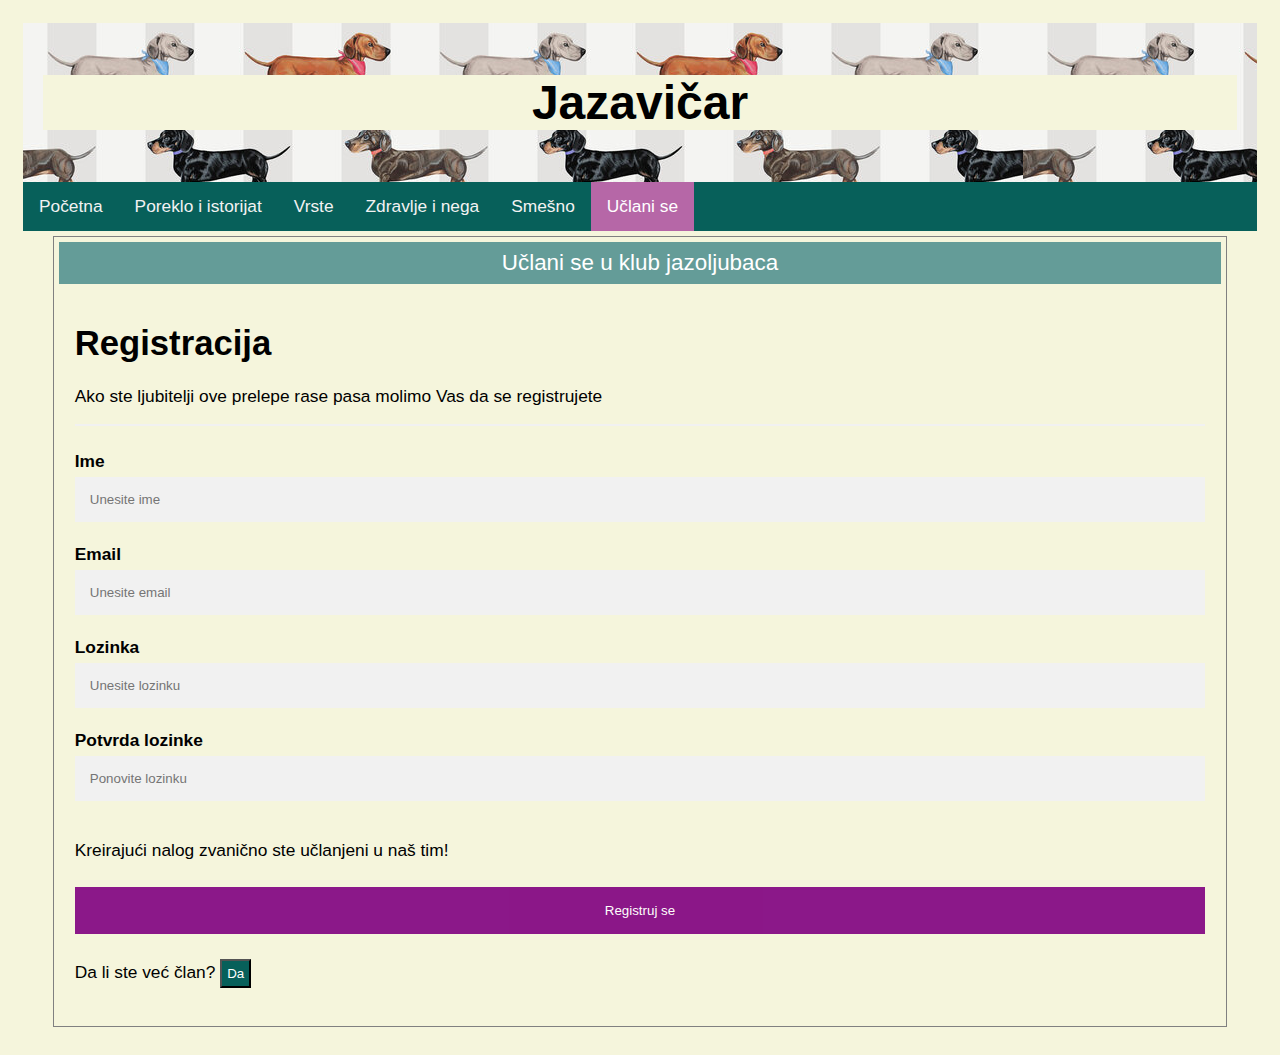
<file: jazavicar/uclanise.html>
<!DOCTYPE html>
<html lang="en">

<head>
    <meta charset="UTF-8">
    <meta http-equiv="X-UA-Compatible" content="IE=edge">
    <meta name="viewport" content="width=device-width, initial-scale=1.0">
    <title>Jazavičar-poreklo</title>
    <link rel="stylesheet" href="static/css/style.css">
    <script src="https://ajax.googleapis.com/ajax/libs/jquery/3.6.0/jquery.min.js"></script>
    <script type="text/javascript" src="static/js/script.js"></script>
</head>

<body>
    <div id="msgpopupcontainer">
        <div id="msgpopup">
        </div>
        <div style="width: 100%; display: flex; padding: 10px; justify-content: center;">
            <button class="button" onclick="closePopup()">Zatvori</button>
        </div>
    </div>

    <div class="header">
        <h1>Jazavičar</h1>
    </div>

    <div class="topnav" id="myTopnav">
        <a href="index.html">Početna</a>
        <a href="poreklo.html">Poreklo i istorijat</a>
        <a href="vrste.html">Vrste</a>
        <a href="zdravlje.html">Zdravlje i nega</a>
        <a href="smesno.html">Smešno</a>
        <a href="uclanise.html" class="active">Učlani se</a>
        <a href="javascript:void(0);" class="icon" onclick="showDropDownMenu()">
            <span class="burger">☰</span>
        </a>
    </div>

    <div class="glavno">
        <div class="box">
            <div class="title">Učlani se u klub jazoljubaca</div>
            <form action="javascript: false;">
                <div class="container">
                    <h1>Registracija</h1>
                    <p>Ako ste ljubitelji ove prelepe rase pasa molimo Vas da se registrujete</p>
                    <hr>
                    <label for="ime"><b>Ime</b></label>
                    <input type="text" placeholder="Unesite ime" name="ime" id="ime">

                    <label for="email"><b>Email</b></label>
                    <input type="text" placeholder="Unesite email" name="email" id="email">

                    <label for="psw"><b>Lozinka</b></label>
                    <input type="password" placeholder="Unesite lozinku" name="psw" id="psw">

                    <label for="psw-repeat"><b>Potvrda lozinke</b></label>
                    <input type="password" placeholder="Ponovite lozinku" name="psw-repeat" id="psw-repeat">

                    <p>Kreirajući nalog zvanično ste učlanjeni u naš tim!</p>
                    <button type="submit" class="registerbtn" onclick="validateForm()">Registruj se</button>
                    <p></p>
                    <p>
                        Da li ste već član?
                        <button class="open button" onclick="openWin()">Da</button>
                    </p>
                </div>
            </form>
        </div>
    </div>
</body>

</html>
</file>
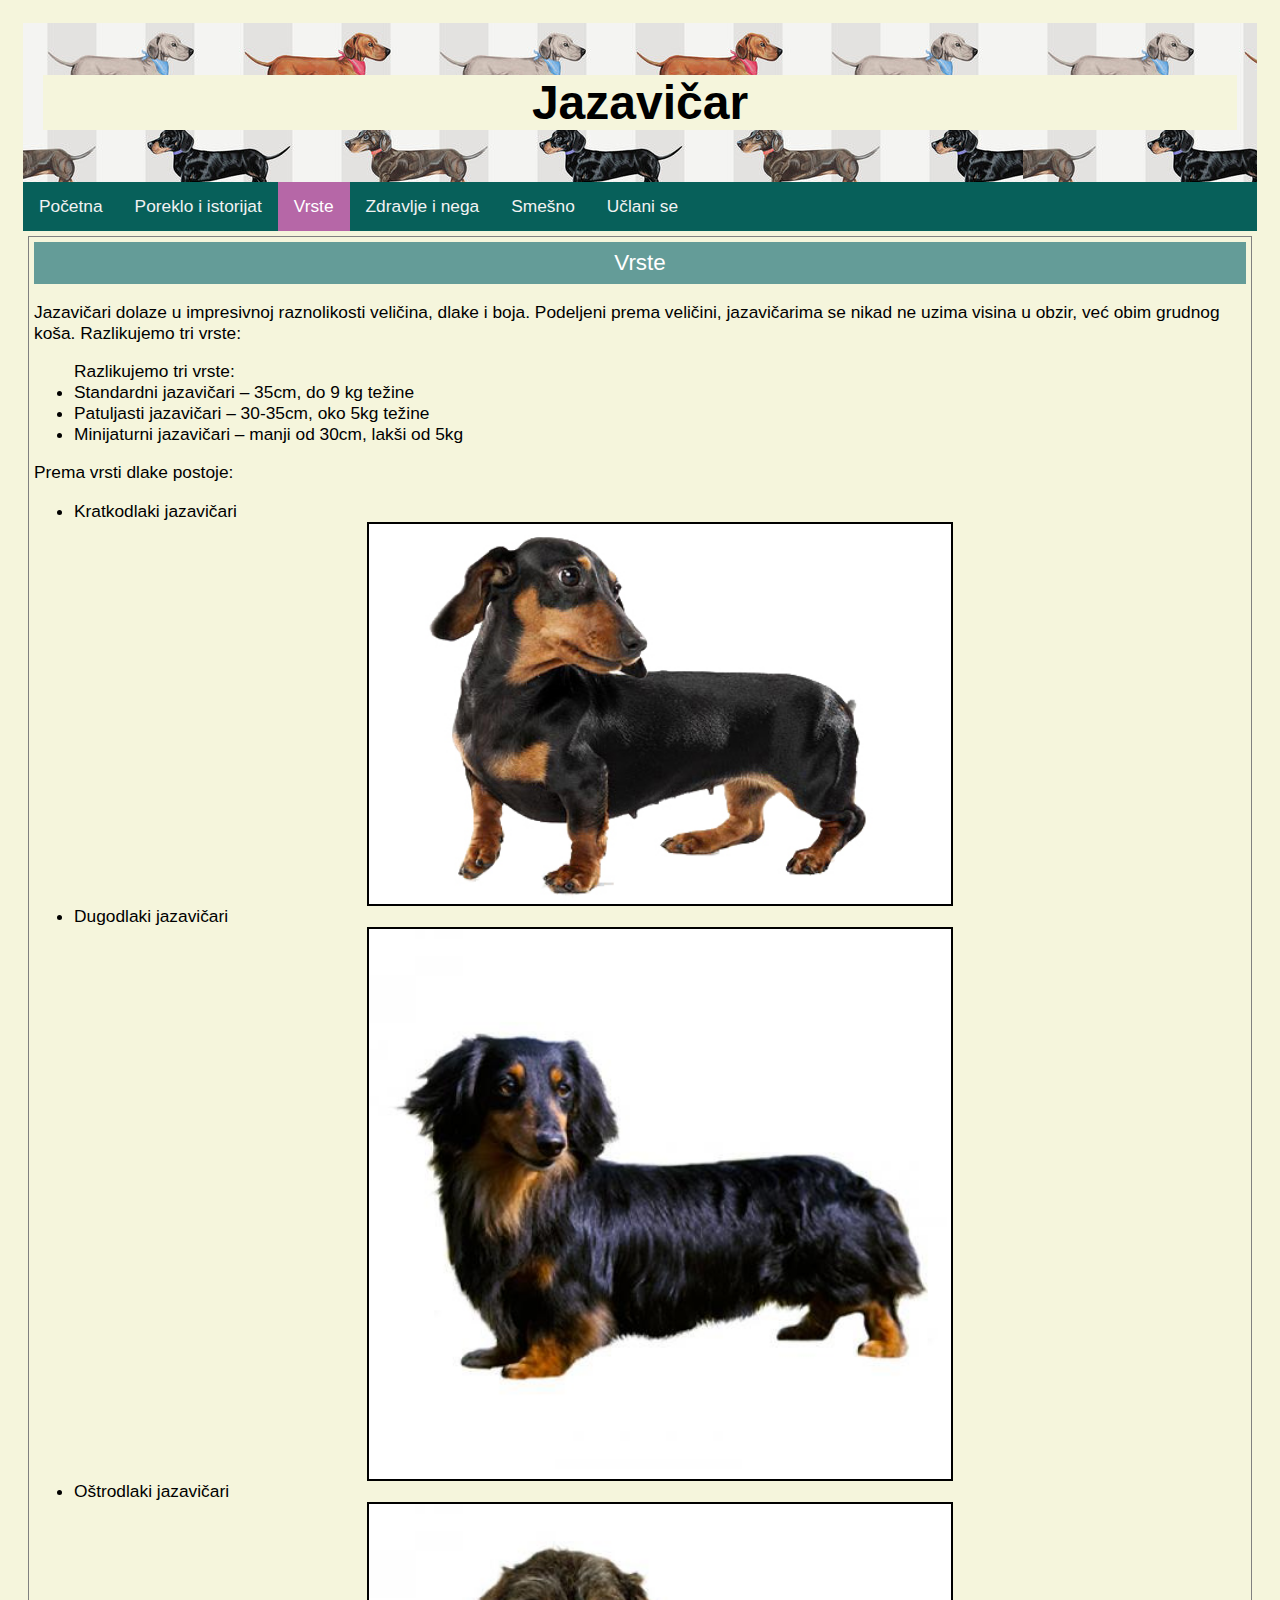
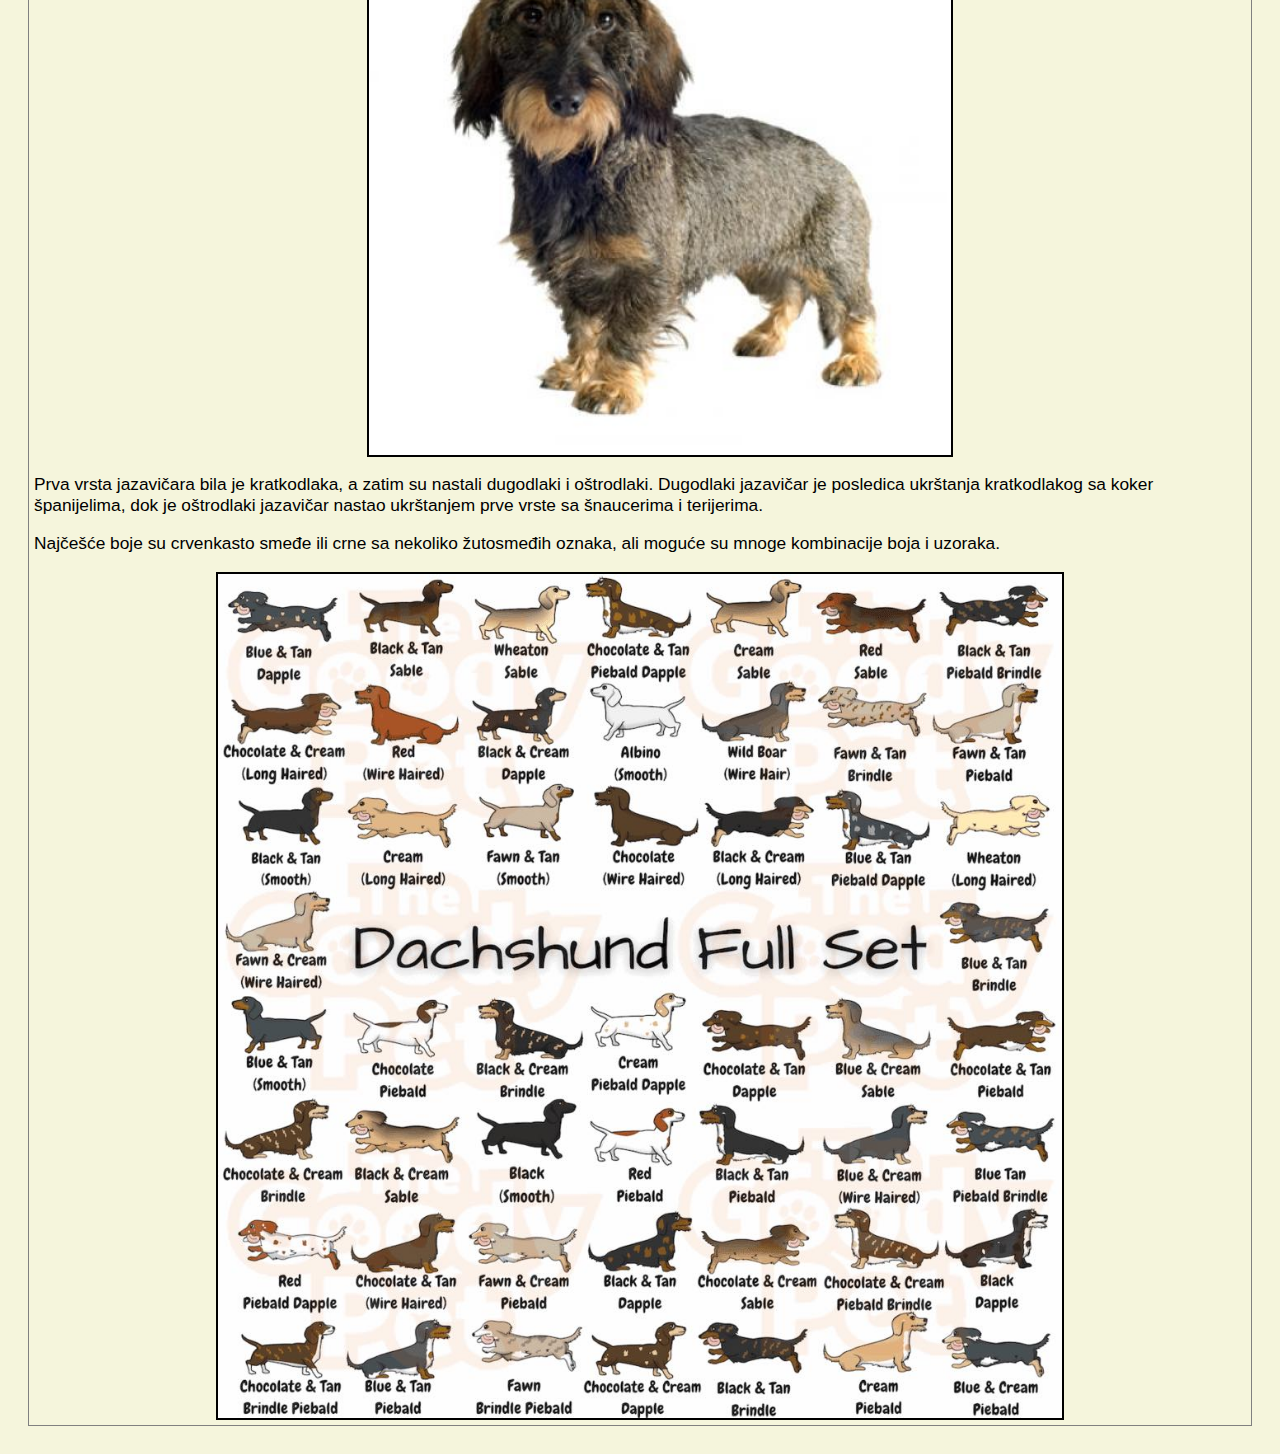
<file: jazavicar/vrste.html>
<!DOCTYPE html>
<html lang="en">

<head>
    <meta charset="UTF-8">
    <meta http-equiv="X-UA-Compatible" content="IE=edge">
    <meta name="viewport" content="width=device-width, initial-scale=1.0">
    <title>Jazavičar-poreklo</title>
    <link rel="stylesheet" href="static/css/style.css">
    <script src="https://ajax.googleapis.com/ajax/libs/jquery/3.6.0/jquery.min.js"></script>
    <script type="text/javascript" src="static/js/script.js"></script>
</head>

<body>
    <div class="header">
        <h1>Jazavičar</h1>
    </div>

    <div class="topnav" id="myTopnav">
        <a href="index.html">Početna</a>
        <a href="poreklo.html">Poreklo i istorijat</a>
        <a href="vrste.html" class="active">Vrste</a>
        <a href="zdravlje.html">Zdravlje i nega</a>
        <a href="smesno.html">Smešno</a>
        <a href="uclanise.html">Učlani se</a>
        <a href="javascript:void(0);" class="icon" onclick="showDropDownMenu()">
            <span class="burger">☰</span>
        </a>
    </div>

    <div class="glavno">
            <div class="box">
                <div class="title">Vrste</div>
                <p>Jazavičari dolaze u impresivnoj raznolikosti veličina, dlake i boja. Podeljeni prema veličini,
                    jazavičarima se nikad ne uzima visina u obzir, već obim grudnog koša. Razlikujemo tri vrste:
                </p>
                <ul>Razlikujemo tri vrste:

                    <li>Standardni jazavičari – 35cm, do 9 kg težine
                    <li>Patuljasti jazavičari – 30-35cm, oko 5kg težine
                    <li>Minijaturni jazavičari – manji od 30cm, lakši od 5kg

                </ul>

                <p>Prema vrsti dlake postoje:</p>
                <ul>
                    <li>Kratkodlaki jazavičari
                        <div class="justified">
                            <img  src="static/images/kratkodlakii.jpg" alt="" class="w50 bordered">
                
                        </div>
                       
                    <li>Dugodlaki jazavičari
                        <div class="justified">
                            <img src="static/images/dugodlaki.jpg" alt="" class="w50 bordered">
                        </div>
                    <li>Oštrodlaki jazavičari
                     
                <div class="justified">
                    <img src="static/images/ostrodlaki.jpg" alt="" class="w50 bordered">
                </div>
                
            </ul>

                <p>
                    Prva vrsta jazavičara bila je kratkodlaka, a zatim su nastali dugodlaki i oštrodlaki. Dugodlaki
                    jazavičar je posledica ukrštanja kratkodlakog sa koker španijelima, dok je oštrodlaki jazavičar
                    nastao ukrštanjem prve vrste sa šnaucerima i terijerima.
                </p>

                <p>Najčešće boje su crvenkasto smeđe ili crne sa nekoliko žutosmeđih oznaka, ali moguće su mnoge
                    kombinacije boja i uzoraka.</p>


                    <div class="justified">
                    <img src="static/images/fullset.jpg" alt="" class="w70 bordered">
                </div>
                
        </div>
    </div>



</body>

</html>
</file>
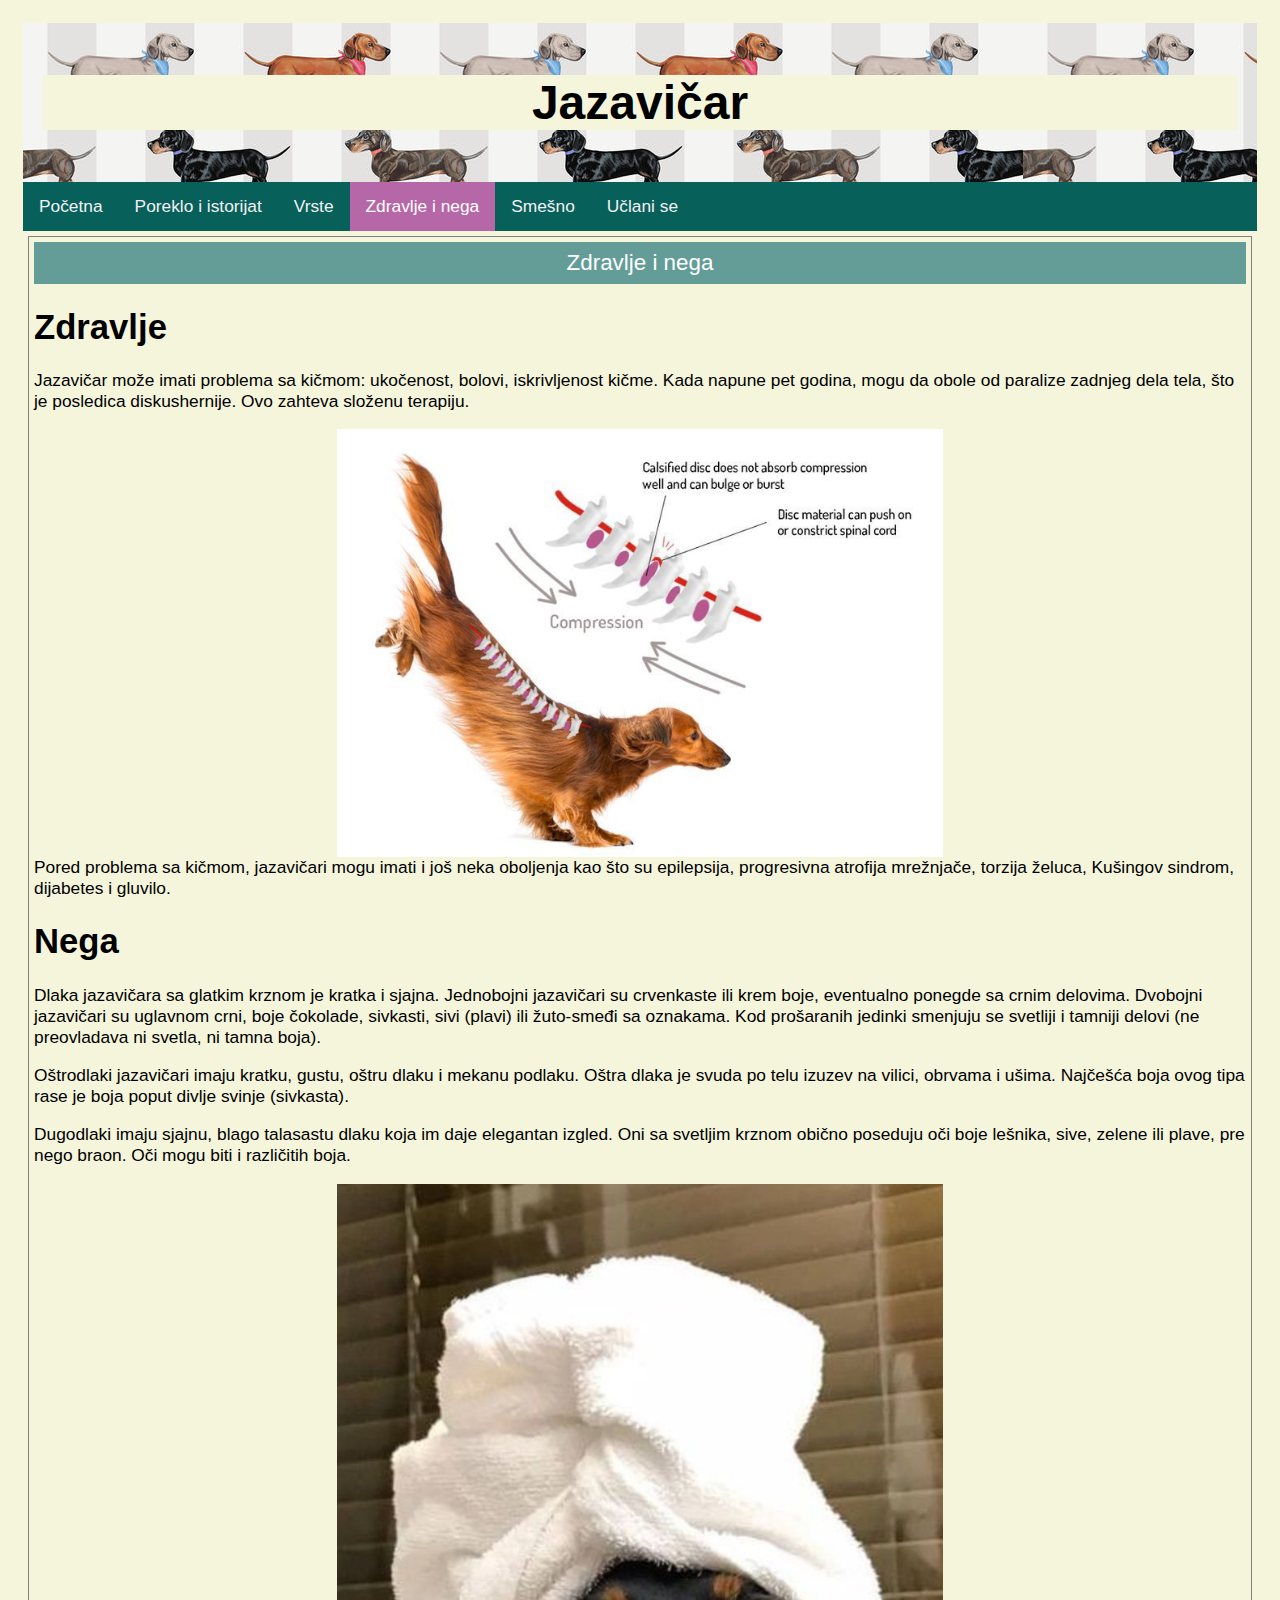
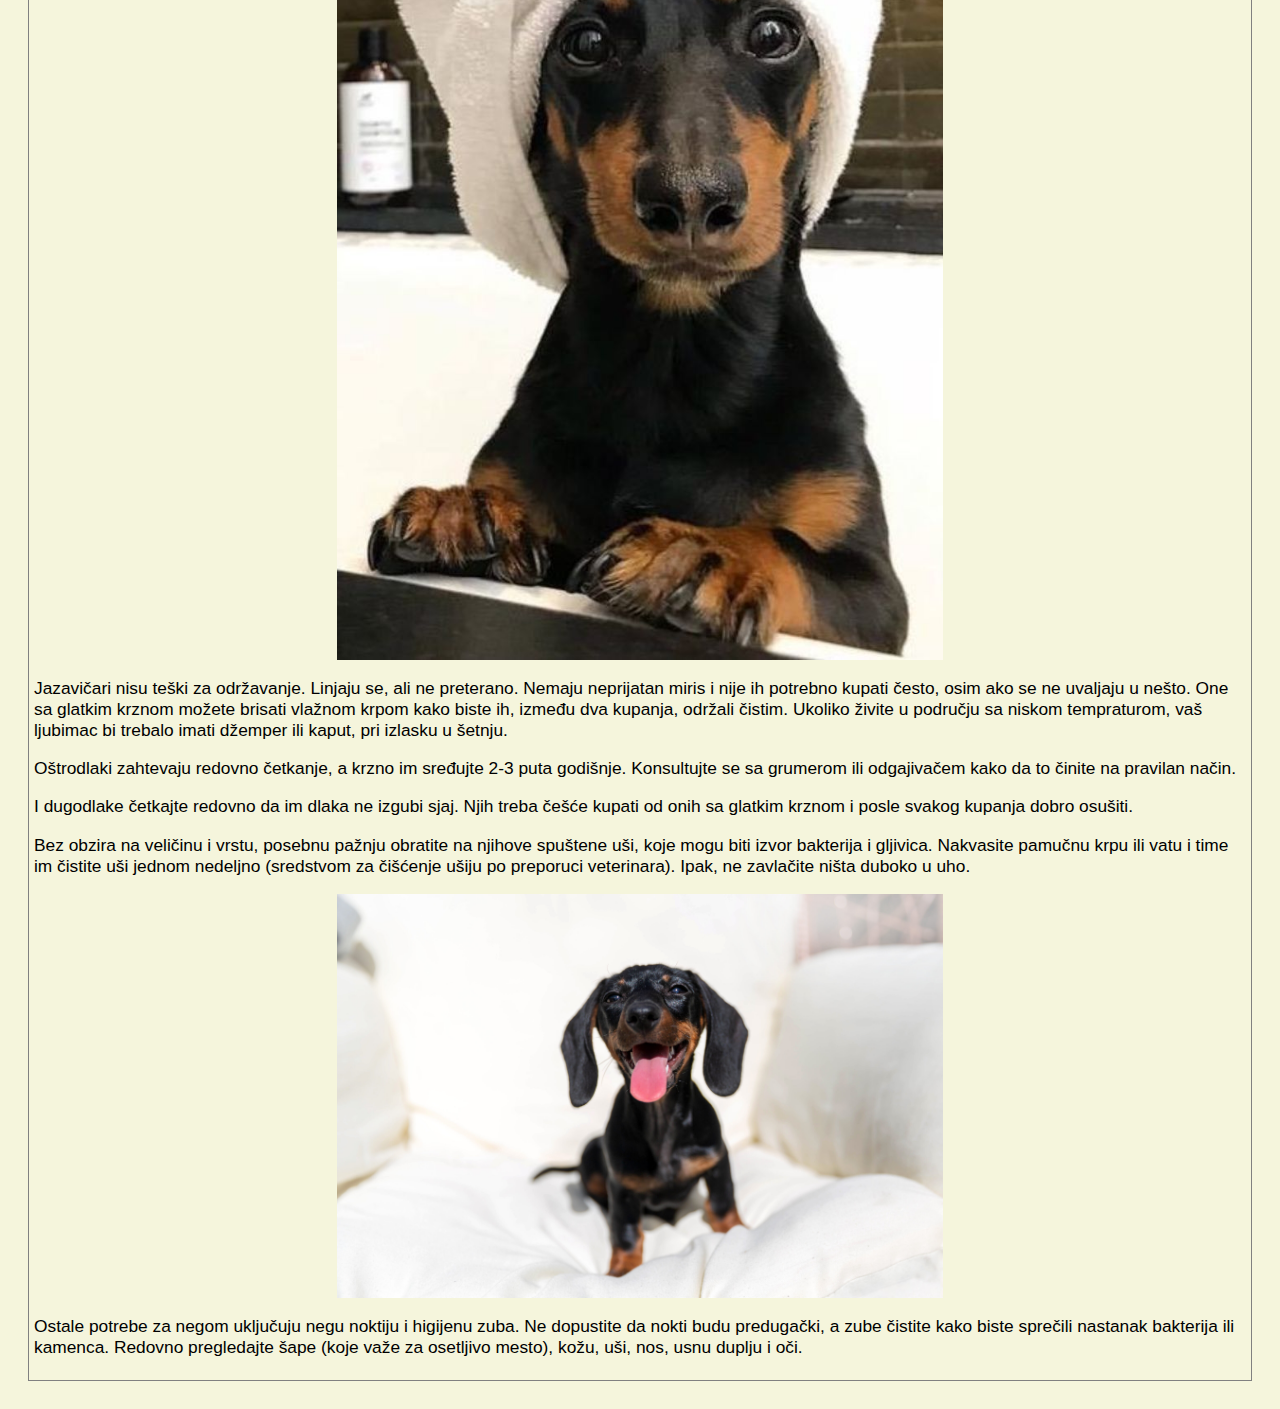
<file: jazavicar/zdravlje.html>
<!DOCTYPE html>
<html lang="en">

<head>
    <meta charset="UTF-8">
    <meta http-equiv="X-UA-Compatible" content="IE=edge">
    <meta name="viewport" content="width=device-width, initial-scale=1.0">
    <title>Jazavičar-poreklo</title>
    <link rel="stylesheet" href="static/css/style.css">
    <script src="https://ajax.googleapis.com/ajax/libs/jquery/3.6.0/jquery.min.js"></script>
    <script type="text/javascript" src="static/js/script.js"></script>
</head>

<body>
    <div class="header">
        <h1>Jazavičar</h1>
    </div>

    <div class="topnav" id="myTopnav">
        <a href="index.html">Početna</a>
        <a href="poreklo.html">Poreklo i istorijat</a>
        <a href="vrste.html">Vrste</a>
        <a href="zdravlje.html" class="active">Zdravlje i nega</a>
        <a href="smesno.html">Smešno</a>
        <a href="uclanise.html">Učlani se</a>
        <a href="javascript:void(0);" class="icon" onclick="showDropDownMenu()">
            <span class="burger">☰</span>
        </a>
    </div>

    <div class="glavno">
         <div class="box">
            <div class="title">Zdravlje i nega</div>

            <h1>Zdravlje</h1>
            <p>Jazavičar može imati problema sa kičmom: ukočenost, bolovi, iskrivljenost kičme. Kada napune pet
                godina, mogu da obole od paralize zadnjeg dela tela, što je posledica diskushernije. Ovo zahteva
                složenu terapiju.

            <div class="justified">
                <img src="static/images/zdravlje.jpg" alt="" class="w50">
            </div>

            Pored problema sa kičmom, jazavičari mogu imati i još neka oboljenja kao što su epilepsija,
            progresivna atrofija mrežnjače, torzija želuca, Kušingov sindrom, dijabetes i gluvilo.
            </p>
            <p></p>

            <h1>Nega</h1>

            <p> Dlaka jazavičara sa glatkim krznom je kratka i sjajna. Jednobojni jazavičari su crvenkaste ili krem
                boje, eventualno ponegde sa crnim delovima. Dvobojni jazavičari su uglavnom crni, boje čokolade,
                sivkasti, sivi (plavi) ili žuto-smeđi sa oznakama. Kod prošaranih jedinki smenjuju se svetliji i
                tamniji delovi (ne preovladava ni svetla, ni tamna boja).</p>

            <p> Oštrodlaki jazavičari imaju kratku, gustu, oštru dlaku i mekanu podlaku. Oštra dlaka je svuda po
                telu izuzev na vilici, obrvama i ušima. Najčešća boja ovog tipa rase je boja poput divlje svinje
                (sivkasta).</p>

            <p>Dugodlaki imaju sjajnu, blago talasastu dlaku koja im daje elegantan izgled. Oni sa svetljim krznom
                obično poseduju oči boje lešnika, sive, zelene ili plave, pre nego braon. Oči mogu biti i različitih
                boja.</p>

            <div class="justified">
                <img src="static/images/negaa.jpg" alt="" class="w50">
            </div>

            <p>Jazavičari nisu teški za održavanje. Linjaju se, ali ne preterano. Nemaju neprijatan miris i nije ih
                potrebno kupati često, osim ako se ne uvaljaju u nešto. One sa glatkim krznom možete brisati vlažnom
                krpom kako biste ih, između dva kupanja, održali čistim. Ukoliko živite u području sa niskom
                tempraturom, vaš ljubimac bi trebalo imati džemper ili kaput, pri izlasku u šetnju.</p>

            <p>Oštrodlaki zahtevaju redovno četkanje, a krzno im sređujte 2-3 puta godišnje. Konsultujte se sa
                grumerom ili odgajivačem kako da to činite na pravilan način.</p>

            <p>I dugodlake četkajte redovno da im dlaka ne izgubi sjaj. Njih treba češće kupati od onih sa glatkim
                krznom i posle svakog kupanja dobro osušiti.</p>

            <p>Bez obzira na veličinu i vrstu, posebnu pažnju obratite na njihove spuštene uši, koje mogu biti
                izvor bakterija i gljivica. Nakvasite pamučnu krpu ili vatu i time im čistite uši jednom nedeljno
                (sredstvom za čišćenje ušiju po preporuci veterinara). Ipak, ne zavlačite ništa duboko u uho.</p>

            <div class="justified">
                <img src="static/images/negica.jpg" alt="" class="w50">
            </div>

            <p>Ostale potrebe za negom uključuju negu noktiju i higijenu zuba. Ne dopustite da nokti budu
                predugački, a zube čistite kako biste sprečili nastanak bakterija ili kamenca. Redovno pregledajte
                šape (koje važe za osetljivo mesto), kožu, uši, nos, usnu duplju i oči.</p>
        </div>
    </div>



</body>

</html>
</file>
<file: jazavicar/static/css/style.css>
* {
  box-sizing: border-box;
}

body {
  font-family: Arial, Helvetica, sans-serif;
  padding: 15px;
  background: beige;
  font-size: 13pt;
}

@media only screen and (orientation: portrait) {
  body {
    font-size: 16pt;
  }
}

.header {
  padding: 20px;
  text-align: center;
  background-image: url("jaza.jpg");
}

.header h1 {
  font-size: 3rem;
  background-color: beige;
  color: black;
}

.glavno {
  display: flex;
  flex-direction: row;
  width: 100%;
  justify-content: center;
  align-content: center;
}

.left {
  width: 65%;
  background-color: beige;
}

.right {
  width: 35%;
  background-color: beige;
}

@media only screen and (orientation: portrait) {
  .glavno {
    flex-direction: column;
  }
  .left {
    width: 100%;
  }

  .right {
    width: 100%;
  }
}

.box {
  padding: 5px;
  border: 1px solid rgb(128, 128, 128);
  margin: 5px;
}

.box .title {
  font-size: 1.4rem;
  text-align: center;
  padding: 0.5rem;
  background-color: rgb(100, 156, 152);
  border: #ddd;
  color: white;
}

a {
  text-decoration: none;
  color: purple;
}

.topnav {
  overflow: hidden;
  background-color: #07605A;
  font-size: 13pt;
}

.topnav a {
  float: left;
  display: block;
  color: #f2f2f2;
  text-align: center;
  padding: 14px 16px;
  text-decoration: none;
}

.topnav a:hover {
  background-color: rgba(182, 103, 167, 0.72);
  color: white;
}

.topnav a.active {
  background-color: #B667A7;
  color: white;
}

.topnav .icon {
  display: none;
}

@media only screen and (orientation: portrait) {
  .topnav {
    font-size: 16pt;
  }

  .topnav a:not(:first-child) {
    display: none;
  }

  .topnav a.icon {
    float: right;
    display: block;
  }
}

@media only screen and (orientation: portrait) {
  .topnav.responsive {
    position: relative;
  }

  .topnav.responsive .icon {
    position: absolute;
    right: 0;
    top: 0;
  }

  .topnav.responsive a {
    float: none;
    display: block;
    text-align: left;
  }
}

.selected {
  background-color: rgb(182, 103, 167);

}

.leftp {
  width: 30%;
  background-color: beige;
}

.rightp {
  width: 30%;
  background-color: beige;

}

.middle {
  width: 40%;
  background-color: beige;
}

.container {
  padding: 16px;

}

input[type=text],
input[type=password] {
  width: 100%;
  padding: 15px;
  margin: 5px 0 22px 0;
  display: inline-block;
  border: none;
  background: #f1f1f1;
}

input[type=text]:focus,
input[type=password]:focus {
  background-color: #ddd;
  outline: none;
}

@media only screen and (orientation: portrait) {
  input {
    font-size: 14pt;
  }
}

hr {
  border: 1px solid #f1f1f1;
  margin-bottom: 25px;
}


.registerbtn {
  background-color: purple;
  color: white;
  padding: 16px 20px;
  margin: 8px 0;
  border: none;
  cursor: pointer;
  width: 100%;
  opacity: 0.9;
}
.button{
  background: black;
  padding: 5px; 
  color: white;
}

@media only screen and (orientation: portrait) {
  .registerbtn {
    font-size: 14pt;
  }
}

.registerbtn:hover {
  opacity: 1;
}

.w70 {
  width: 70%;
}

.w50 {
  width: 50%;
}
.w100{
  width: 100%;
}
.w25 {
  width: 25%;
}

.justified {
  display: flex;
  justify-content: center;
}

.bordered {
  border: 2px solid black;
}

.h315 {
  height: 315px;
}

.flex {
  display: flex;
}

#msgpopupcontainer {
  position: fixed;
  border: 2px solid black;
  display: none;
  flex-direction: column;
  top: 50%;
  left: 50%;
  transform: translate(-50%, -50%);
  color: rgb(255, 255, 255);
  z-index: 100;
  margin-top: 5px;
}

#msgpopup {
  width: 100%;
  height: 100%;
  padding: 10px;
  box-sizing: border-box;
}
.button{
  background-color: #07605A;
  
}
</file>
